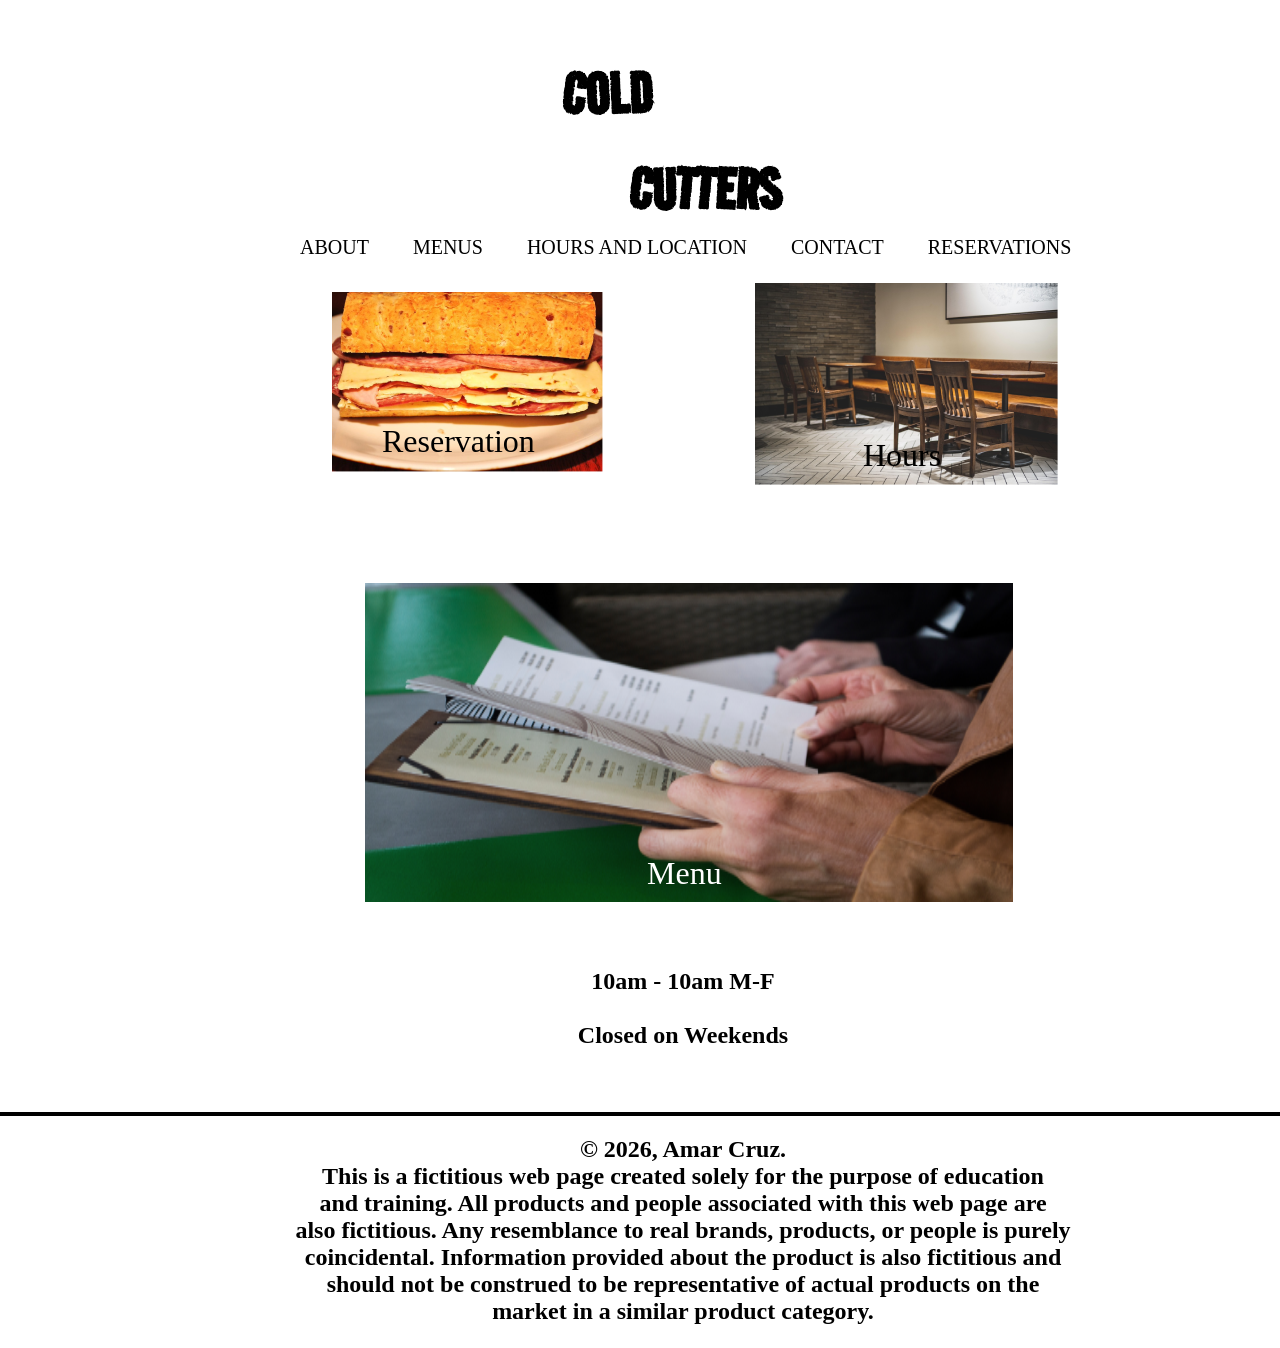
<file: gra1751p1AmarCruz2026/index.html>
<!doctype html>
<html>
<head>
<link rel="preconnect" href="https://fonts.googleapis.com">
<link rel="preconnect" href="https://fonts.gstatic.com" crossorigin>
<link href="https://fonts.googleapis.com/css2?family=Road+Rage&display=swap" rel="stylesheet">
<link href="https://db.onlinewebfonts.com/c/3f3f1a887702b525cda01f7cd776b241?family=Gadugi" rel="stylesheet">
<meta charset="utf-8">
<title>Cold Cutters</title>
<style type="text/css">
body {
    padding: 0px;
    margin: 0px;
    background-color: #ccc;
    -webkit-box-shadow: 0px 0px;
    box-shadow: 0px 0px;
}
wrapper {
    width: 1366px;
    margin: 0 auto;
    display: block;
    background-color: #fff;
    -webkit-box-shadow: 0px 0px 15px;
    box-shadow: 0px 0px 15px;
}
footer {
    padding-bottom: 3px;
}

.logo {
    display: block;
    text-align: center;
    font-family: "Road Rage", sans-serif;
    margin-right: auto;
    margin-left: -44px;
    margin-bottom: -35px;
    font-size: 25pt;
    text-decoration: none;
    font-weight: lighter;
    position: relative;
    padding-top: 12px;
}
.bottom {
    margin-left: 86px;
    margin-top: -23px;
}
.top {
    margin-left: -109px;
}
ul a li {
    display: inline-block;
    font-family: Gadugi;
    font-size: 15pt;
    position: relative;
    text-align: center;
    list-style-type: none;
    left: 240px;
    color: rgba(0,0,0,1.00);
    padding-left: 20px;
    padding-right: 20px;
    border-bottom: medium solid rgba(255,255,255,1.00);
}
ul a li:hover {
    border-bottom: medium solid rgba(0,0,0,1.00);
    transition: all 0.2s;
}
#reservations {
    position: relative;
    top: 14px;
    left: 332px;
}
#hours {
    position: relative;
    top: -179px;
    left: 755px;
}
#menu {
    position: relative;
    left: 365px;
    top: -85px;
}
#reservations p {
    position: absolute;
    top: 99px;
    font-family: Gadugi;
    left: 50px;
    font-size: xx-large;
    font-weight: normal;
}
#hours p {
    position: absolute;
    top: 122px;
    font-family: Gadugi;
    left: 108px;
    font-size: xx-large;
    color: rgba(0,0,0,1.00);
    font-weight: normal;
}
#menu p {
    position: absolute;
    top: 240px;
    font-family: Gadugi;
    left: 282px;
    font-size: xx-large;
    color: rgba(255,255,255,1.00);
    font-weight: normal;
}
h2 {
    font-family: Gadugi;
    text-align: center;
}
hr {
    border-style: solid;
    border-width: 2px;
    color: rgba(0,0,0,1.00);
}
section h2 {
    position: relative;
    top: -43px;
}
</style>
</head>

<body>
<wrapper>
  <header>
    <div class="logo">
      <h1 class="top">COLD</h1>
	  <h1 class="bottom">CUTTERS</h1>
    </div>
    <nav>
		<ul>
		  <a href="#"><li>ABOUT</li></a>
		  <a href="#"><li>MENUS</li></a>
		  <a href="#"><li>HOURS AND LOCATION</li></a>
		  <a href="#"><li>CONTACT</li></a>
		  <a href="#"><li>RESERVATIONS</li></a>
		</ul>
    </nav>
  </header>
  <main>
      <div>
        <div id="reservations">
          <img src="images/reservations.png" width="271" height="180" alt=""/>
          <p>Reservation</p>
          </div>
        <div id="hours">
          <img src="images/hours.png" width="303" height="202" alt=""/>
          <p>Hours</p>
          </div>
        <div id="menu">
          <img src="images/menu.png" width="648" height="319" alt=""/>
          <p>Menu</p>
          </div>
      </div> 
	  <section>
	  	  <h2>
			10am - 10am M-F
			<br>
			<br>
			Closed on Weekends
		  </h2>
    </section>
	  
  </main>
	<hr>
  <footer><h2>© 2026, Amar Cruz. <br>
This is a fictitious web page created solely for the purpose of education <br>
and training.  All products and people associated with this web page are <br>
also fictitious. Any resemblance to real brands, products, or people is purely <br>
coincidental. Information provided about the product is also fictitious and <br>
should not be construed to be representative of actual products on the<br>
 market in a similar product category.</h2></footer>
</wrapper>
</body>
</html>
</file>
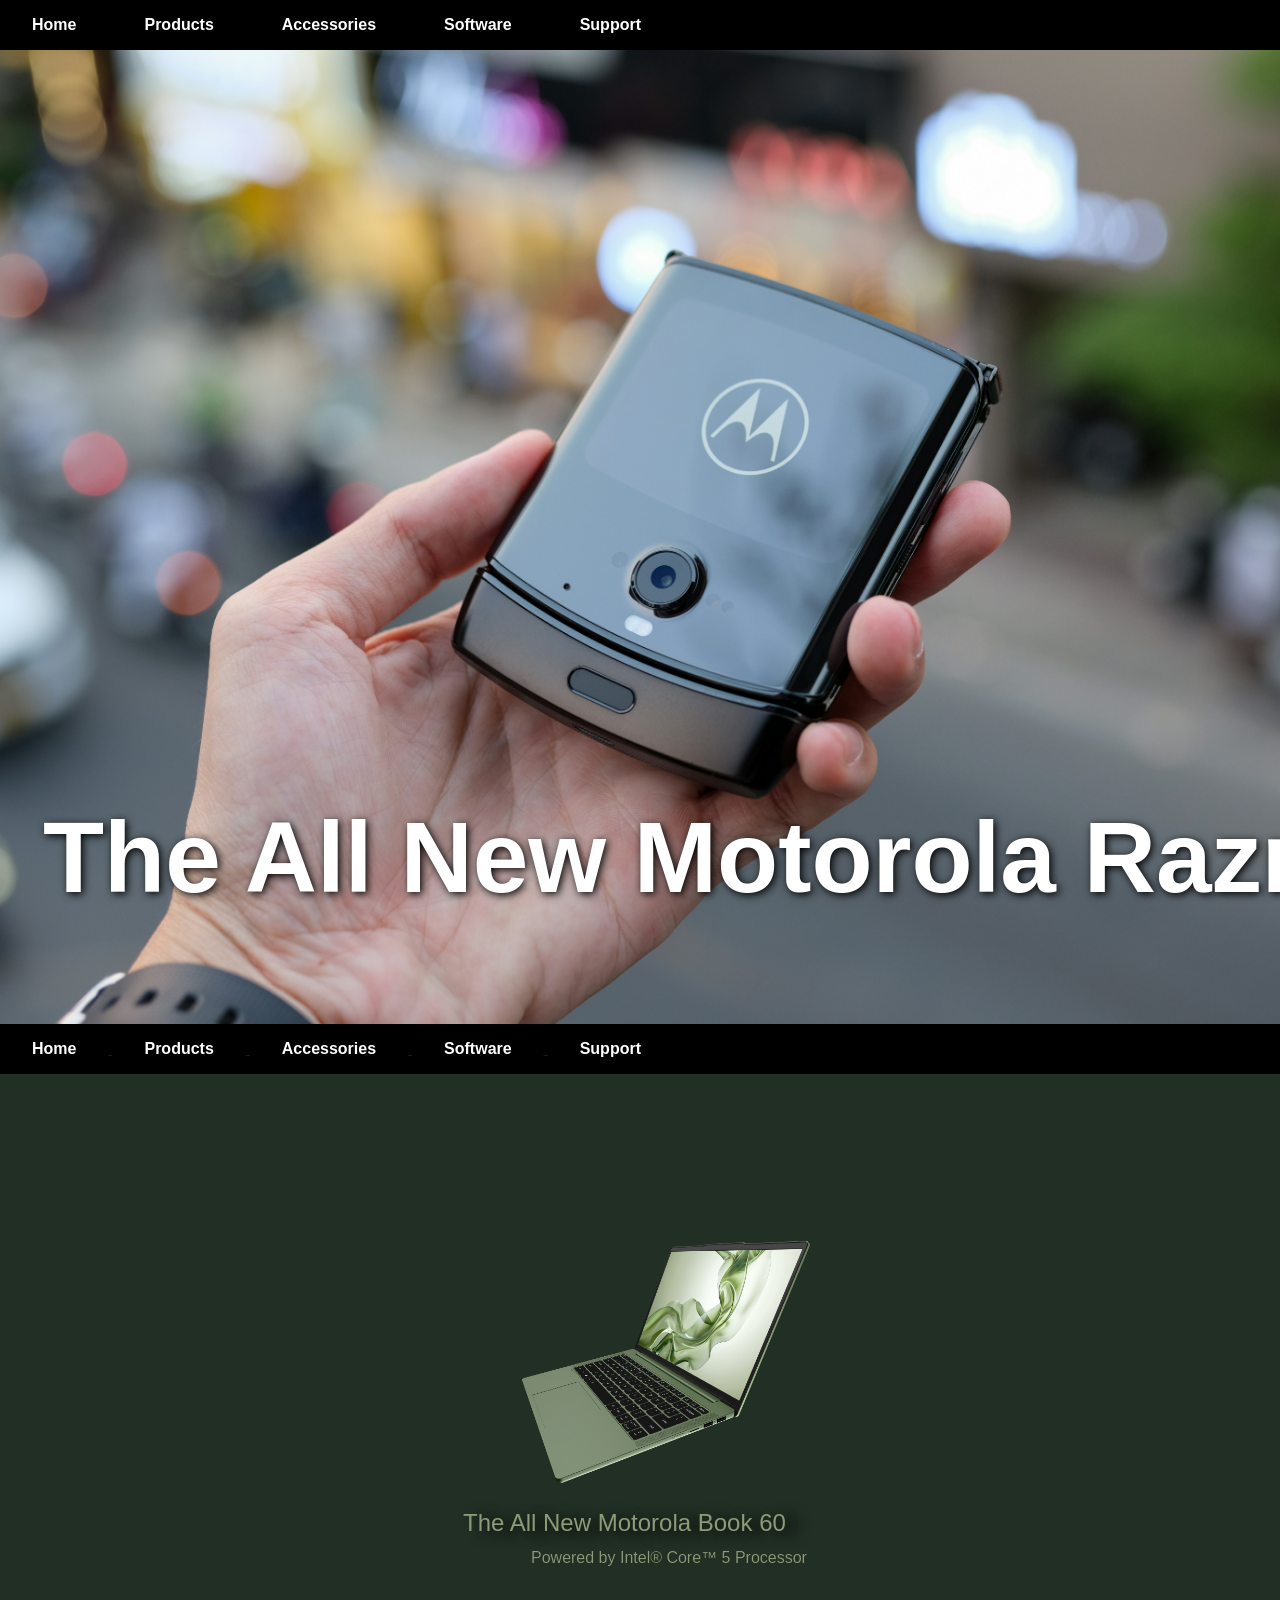
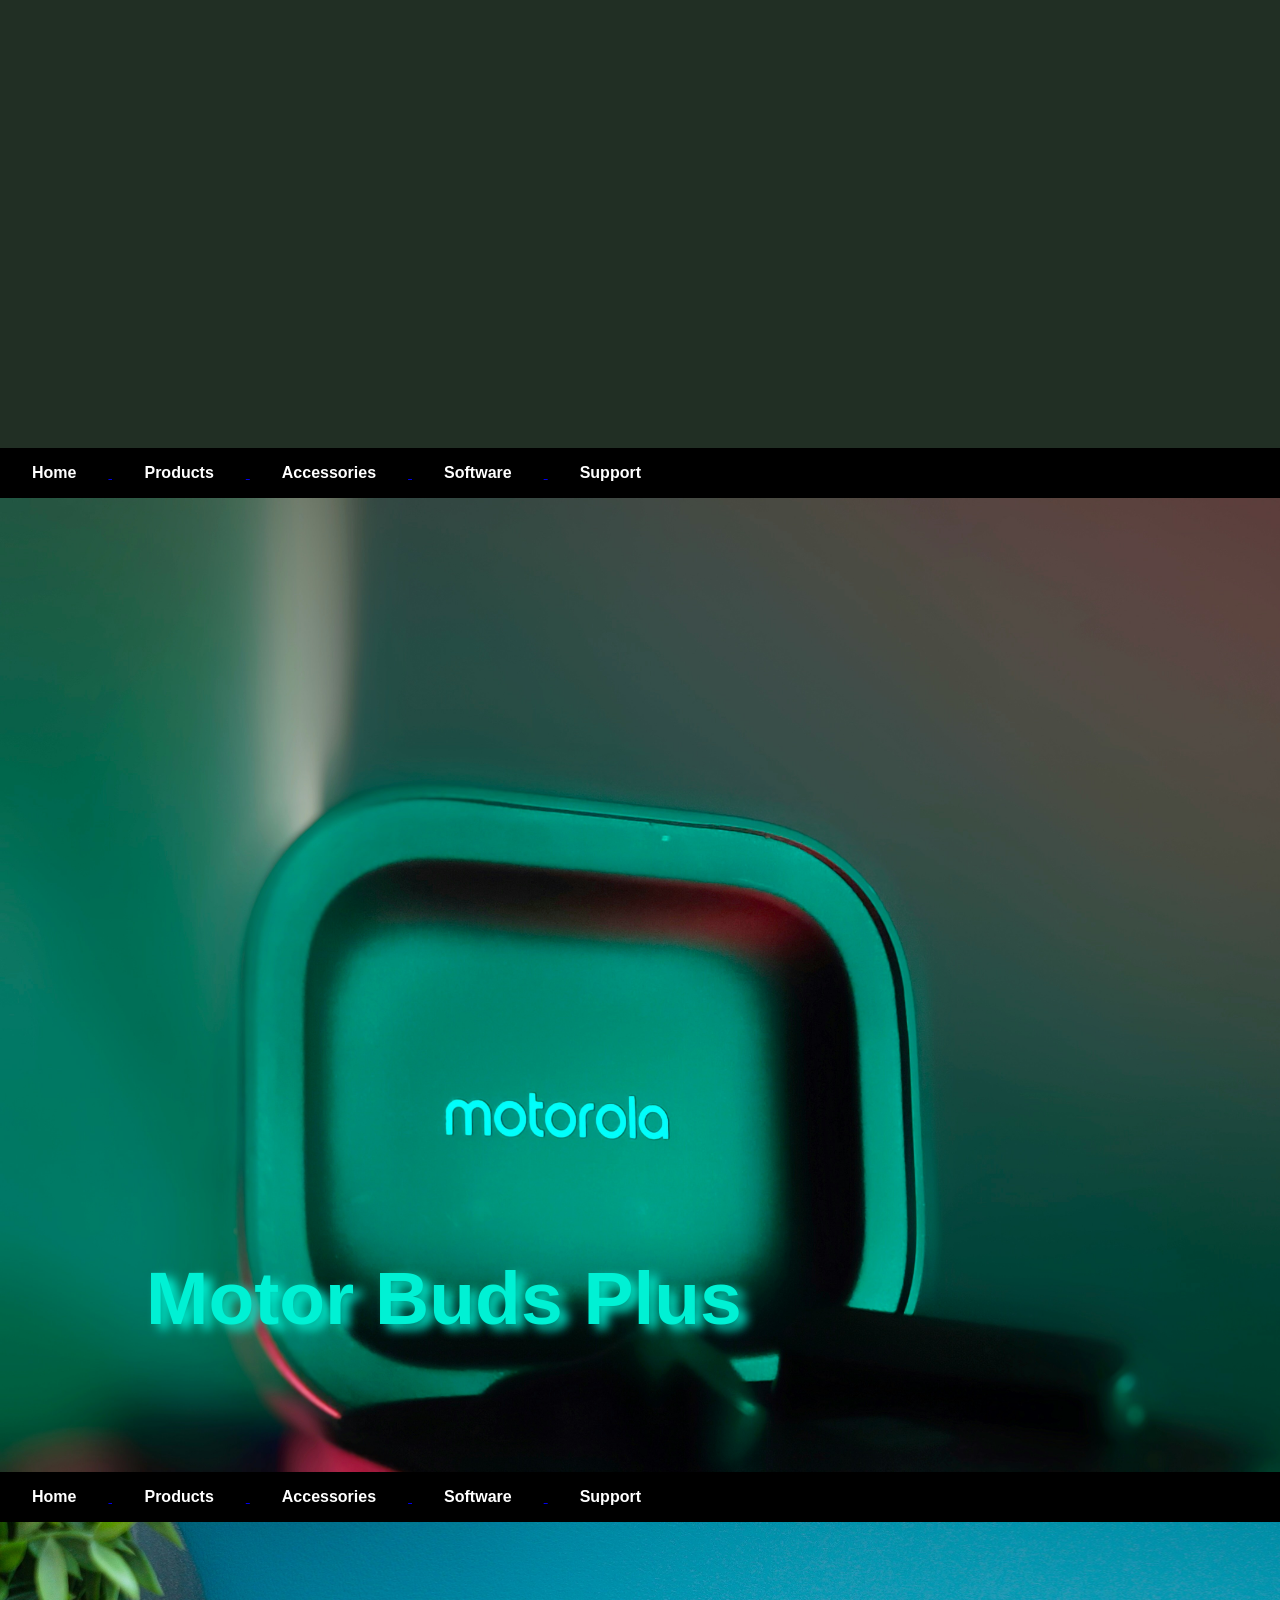
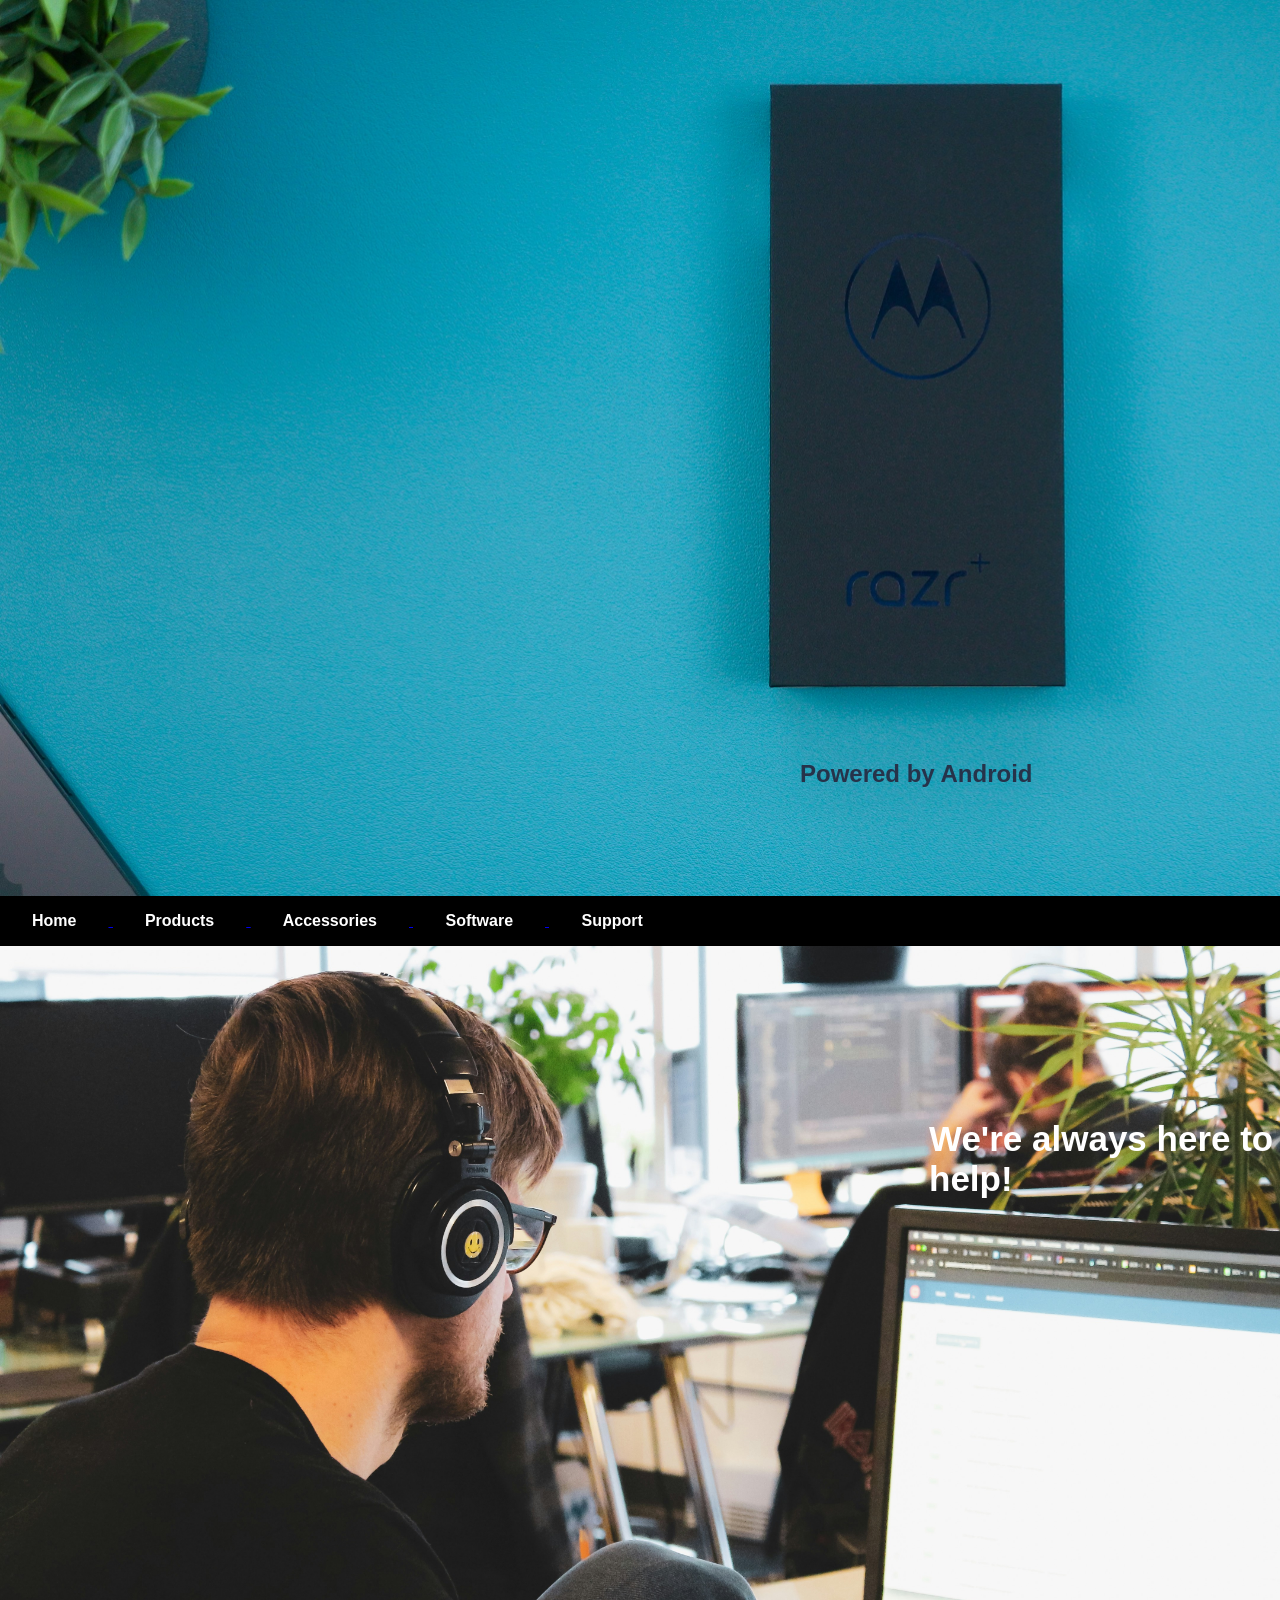
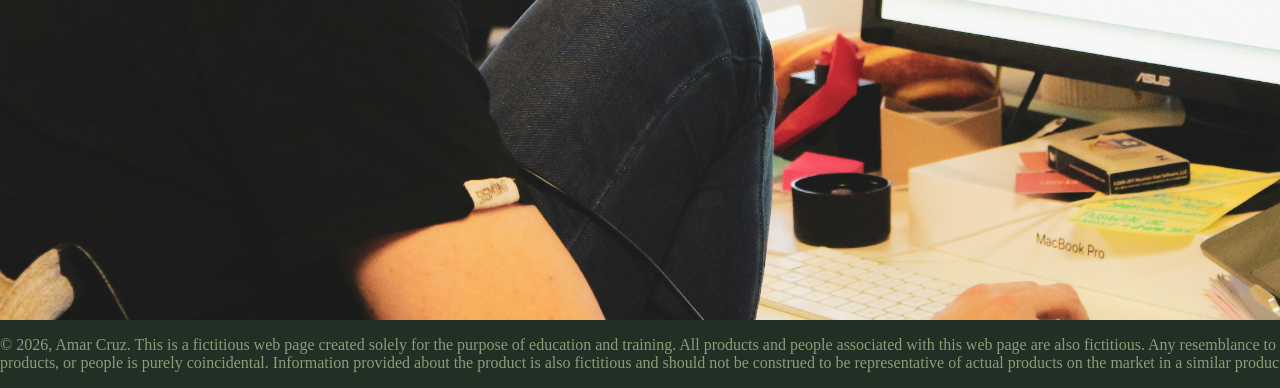
<file: gra1751p2AmarCruz2026/index.html>
<!doctype html>
<html>
<head>
<meta charset="utf-8">
<title>Welcome to LG Electronics | Amar Cruz, 2026</title>
<style type="text/css">
body {
    padding: 0;
    margin: 0;
    background-color: #212F24;
    color: #8D9B79;
}
wrapper {
    width: 1366px;
    margin: 0 auto;
    display: block;
    background-color: fff;
}
section {
    height: 1024px;
    position: relative;
}
nav ul {
    padding: 0;
    margin: 0;
}
ul a li {
    padding: 16px 32px;
    display: inline-block;
    background-color: #000;
    color: #fff;
    font-family: sans-serif;
    font-weight: bold;
}
nav {
    background-color: #000;
}
ul a li:hover  {
    background-color: #999;
    color: #000;
}
#home {
    background-image: url(images/thai-nguyen-01XKMgU16wQ-unsplash.jpg);
    background-size: cover;
    text-indent: 0px;
    text-align: left;
}
.allnew {
    position: absolute;
    left: 43px;
    bottom: 26px;
    font-family: sans-serif;
    color: #fff;
    text-shadow: 2px 2px 8px #000000;
    font-size: 100px;
    width: 9erm;
}
.motobook {
    position: absolute;
    width: 500px;
    padding-bottom: 0px;
    bottom: auto;
    margin-right: 0px;
    top: 183px;
    right: 477px;
    -webkit-box-sizing: inherit;
    -moz-box-sizing: inherit;
    box-sizing: inherit;
    display: block;
}
.book {
    position: absolute;
    top: 465px;
    right: auto;
    font-family: sans-serif;
    font-weight: lighter;
    text-align: center;
    left: 463px;
    padding-bottom: 0px;
    padding-top: 0px;
    padding-right: 0px;
    padding-left: 0px;
    text-shadow: 12px 3px 14px #000000;
    -webkit-box-shadow: 0px 0px 0px;
    box-shadow: 0px 0px 0px;
}
.powered {
    position: absolute;
    top: 512px;
    right: auto;
    font-family: sans-serif;
    font-weight: lighter;
    text-align: center;
    left: 531px;
    padding-bottom: 0px;
    padding-top: 0px;
    padding-right: 0px;
    padding-left: 0px;
    text-shadow: 0px 0px #000000;
    -webkit-box-shadow: 0px 0px 0px;
    box-shadow: 0px 0px 0px;
    font-size: 16px;
}
#accesories {
    background-image: url(images/puru-raj-NAc5FzkttJQ-unsplash.jpg);
    background-size: cover;
}
.buds {
    color: #00F1D4;
    top: 745px;
    position: absolute;
    left: 146px;
    font-family: sans-serif;
    text-shadow: 8px 5px 11px;
    font-size: 75px;
}
#software {
    background-image: url(images/daniel-romero-nyZaMdmLRX4-unsplash.jpg);
    background-size: cover;
}
.android {
    color: #26334A;
    font-family: sans-serif;
    font-size: 24px;
    position: absolute;
    top: 868px;
    left: 800px;
}
#support {
    background-image: url(images/compagnons-AIIC6wCqkQc-unsplash.jpg);
    background-size: cover;
    background-repeat: repeat;
    font-family: sans-serif;
    opacity: 1;
    left: 0px;
}
.help {
    position: absolute;
    top: 194px;
    left: 929px;
    font-size: 35px;
    color: #FFFFFF;
}
</style>
</head>

<body>
<wrapper>
  <section id="home">
    <nav>
      <ul>
       <a href="#home"><li>Home</li></a>
	   <a href="#products"><li>Products</li></a>
	   <a href="#accesories"><li>Accessories</li></a>
	   <a href="#software"><li>Software</li></a>
	   <a href="#support"><li>Support</li></a>
      </ul>
    </nav>
    <h1 class="allnew">The All New Motorola Razr</h1>
  </section>
  <section id="products">
    <nav>
      <ul>
        <a href="#home">
          <li>Home</li>
        </a> <a href="#products">
            <li>Products</li>
            </a> <a href="#accesories">
              <li>Accessories</li>
              </a> <a href="#software">
                <li>Software</li>
                </a> <a href="#support">
                  <li>Support</li>
                  </a>
      </ul>
    </nav>
    <div class="shop">
	  <img src="images/01.png" alt="motobook" class="motobook">
      <h1 class="book">The All New Motorola Book 60</h1>
      <h1 class="powered">Powered by Intel® Core™ 5 Processor</h1>
    </div>
	  <br>

  </section>
  <section id="accesories">
    <nav>
      <ul>
        <a href="#home">
          <li>Home</li>
        </a> <a href="#products">
            <li>Products</li>
            </a> <a href="#accesories">
              <li>Accessories</li>
              </a> <a href="#software">
                <li>Software</li>
                </a> <a href="#support">
                  <li>Support</li>
                  </a>
      </ul>
    </nav>
    <h1 class="buds">Motor Buds Plus</h1>
  </section>
  <section id="software">
    <nav>
      <ul>
        <a href="#home">
          <li>Home</li>
        </a> <a href="#products">
            <li>Products</li>
            </a> <a href="#accesories">
              <li>Accessories</li>
              </a> <a href="#software">
                <li>Software</li>
                </a> <a href="#support">
                  <li>Support</li>
                  </a>
      </ul>
    </nav>
    <h1 class="android">Powered by Android</h1>
  </section>
  <section id="support">
    <nav>
      <ul>
        <a href="#home">
          <li>Home</li>
        </a> <a href="#products">
            <li>Products</li>
            </a> <a href="#accesories">
              <li>Accessories</li>
              </a> <a href="#software">
                <li>Software</li>
                </a> <a href="#support">
                  <li>Support</li>
                  </a>
      </ul>
    </nav>
    <h1 class="help">We're always here to help!</h1>
  </section>
	<footer>
<p>© 2026, Amar Cruz. This is a fictitious web page created solely for the purpose of education and training. All products and people associated with this web page are also fictitious. Any resemblance to real brands, products, or people is purely coincidental. Information provided about the product is also fictitious and should not be construed to be representative of actual products on the market in a similar product category.</p></footer>
</wrapper>
</body>
</html>
</file>
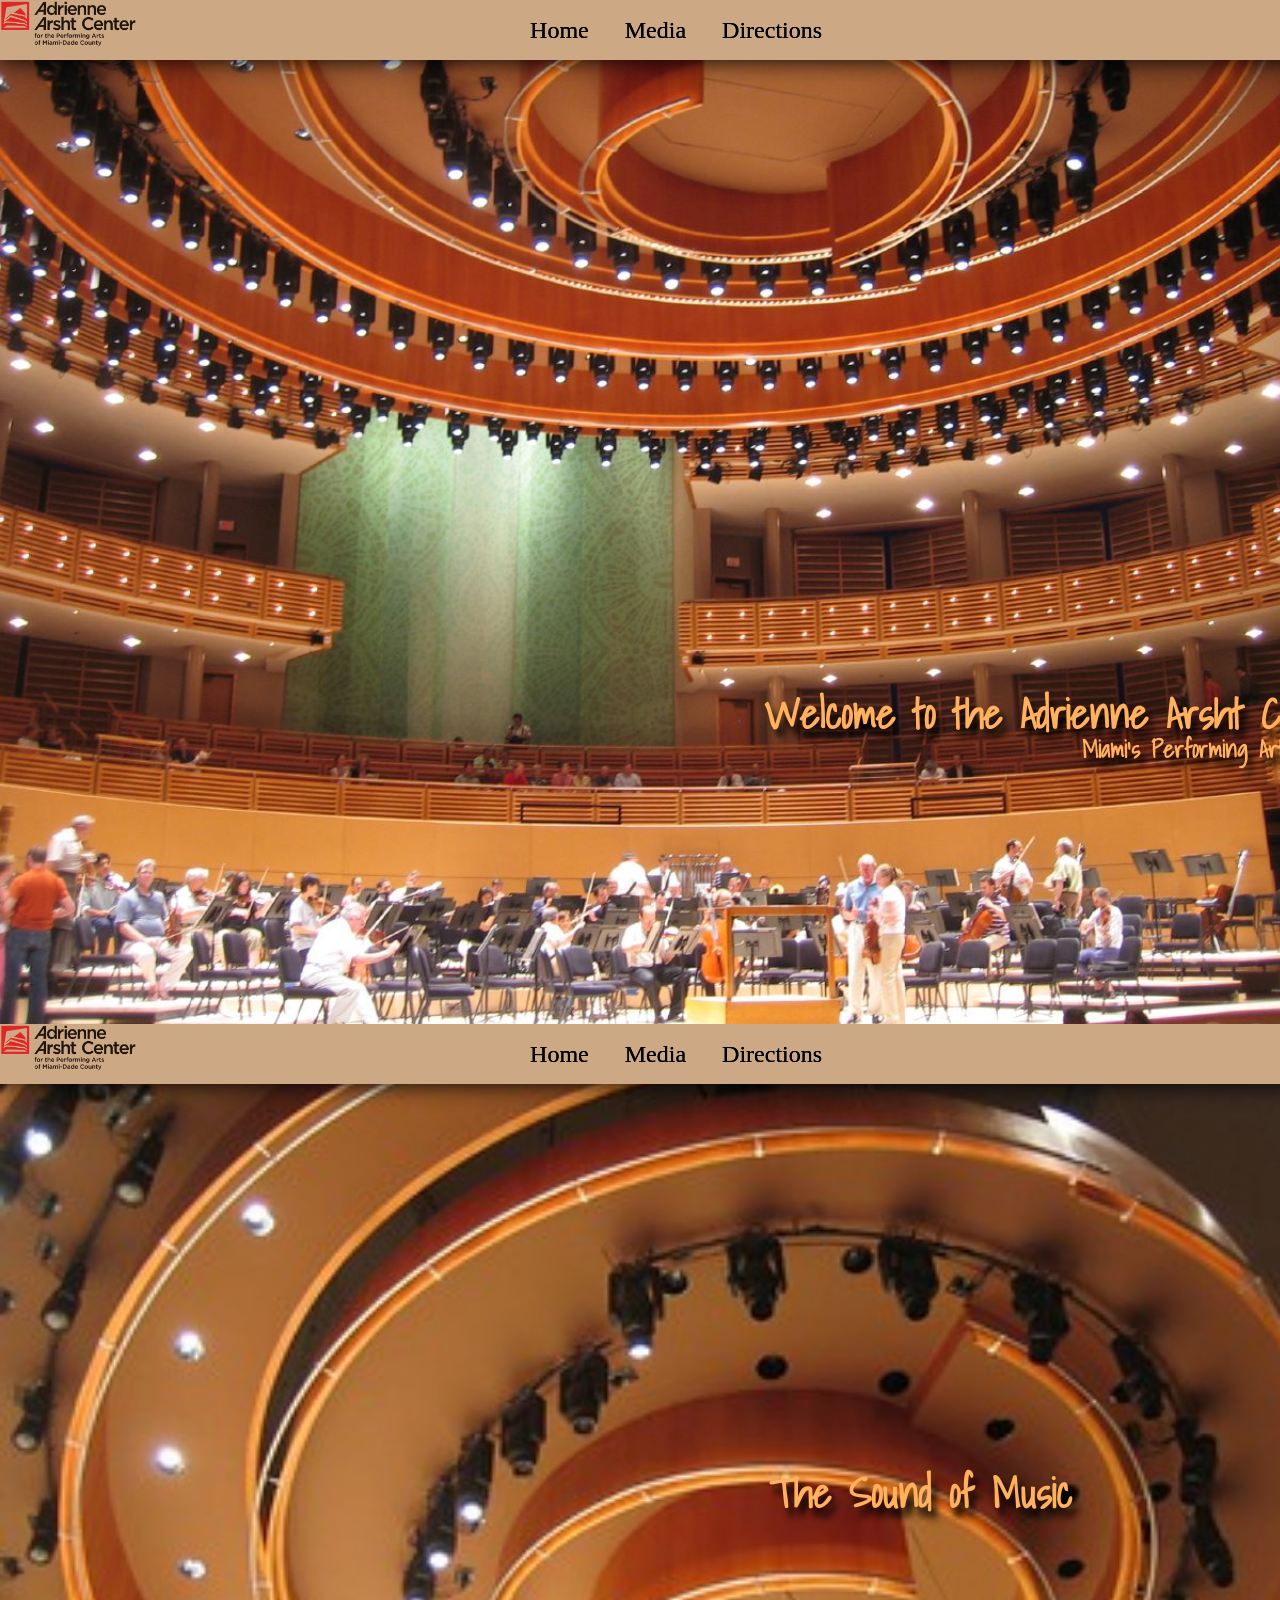
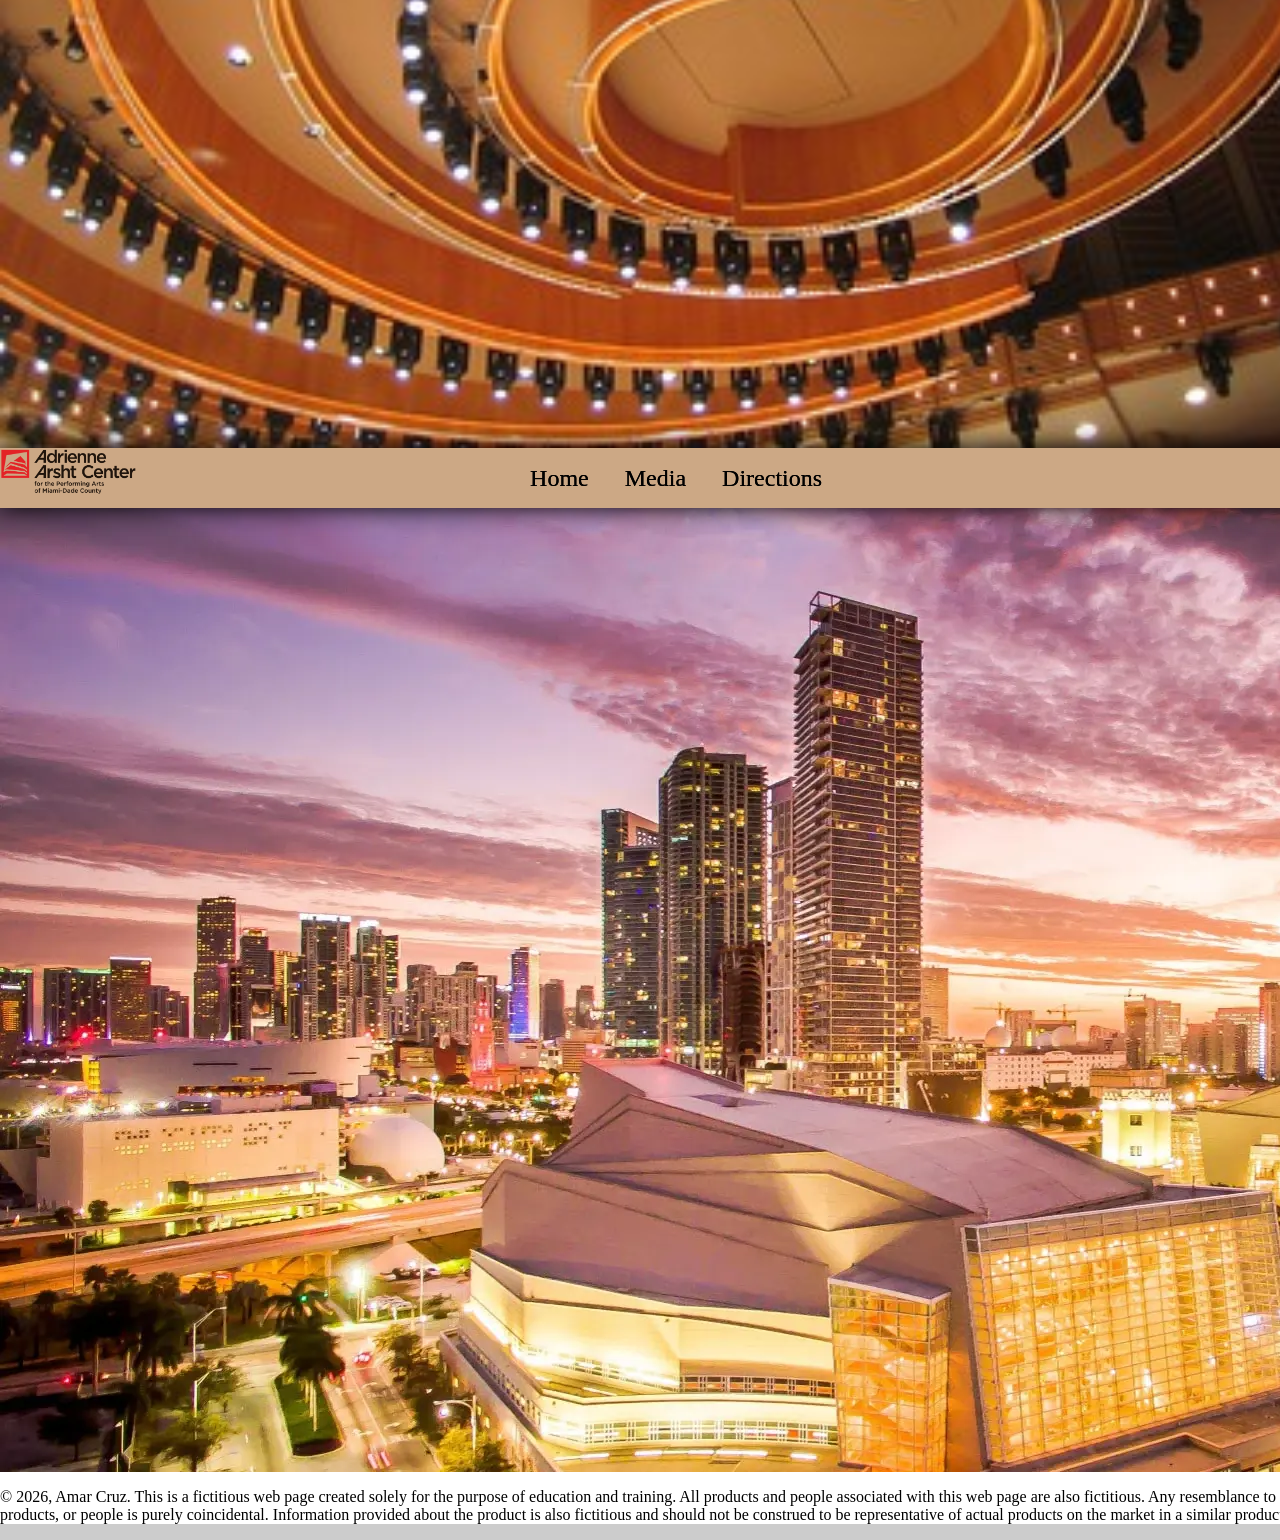
<file: gra1751p3AmarCruz2026/index.html>
<!doctype html>
<html>
<head>
<meta charset="utf-8">
<link rel="preconnect" href="https://fonts.googleapis.com">
<link rel="preconnect" href="https://fonts.gstatic.com" crossorigin>
<link href="https://fonts.googleapis.com/css2?family=Libre+Caslon+Condensed:ital,wght@0,400..700;1,400..700&family=Shadows+Into+Light&display=swap" rel="stylesheet">
<title>Welcome to the Adrienne Arsht Center</title>
<style type="text/css">
body  {
    padding: 0;
    margin: 0;
    background-color: #ccc;
	font-family: "Libre Caslon Condensed", serif;
 	font-optical-sizing: auto;
  	font-weight: <weight>;
  	font-style: normal;
}
wrapper {
    width: 1366px;
    display: block;
    background-color: #fff;
	margin: 0 auto;
}
section {
    height: 1024px;
}
nav {
    background-color: #CCA885;
    -webkit-box-shadow: 0px 0px 25px;
    box-shadow: 0px 0px 25px;
}
nav ul {
    padding: 0;
    margin: 0;
}
nav ul li {
    padding-top: 16px;
    padding-right: 16px;
    padding-left: 16px;
    padding-bottom: 16px;
    text-shadow: 0px 0px;
    color: #000000;
    display: inline-block;
    font-size: 24px;
}
nav ul li:hover {
    background-color: #762AB7;
    border-left: 10px;
    border-right: 10px;
    border-bottom-style: solid;
    border-bottom-width: 3px;
    border-top: 10px;
}
img {
    width: auto;
    height: 47px;
    padding-top: 0px;
    padding-left: 0px;
    padding-bottom: 0px;
    padding-right: 373px;
    margin-bottom: -9px;
}
#home {
    padding-bottom: 0px;
    margin-bottom: 0px;
    background-image: url(images/228721002_45e80fa4bd_o.jpg);
    background-size: cover;
    background-clip: border-box;
    background-repeat: no-repeat;
    background-attachment: scroll;
    background-origin: border-box;
    background-position: 0% 0%;
    width: 100%;
    position: relative;	
}
h1 {
    font-family: "Shadows Into Light", cursive;
    font-weight: 400;
    font-style: normal;
    text-align: center;
    text-shadow: 5px 9px 7px #000000;
    color: #FFB15D;
    top: 647px;
    position: absolute;
    right: 0px;
    font-size: 41px;
}
	
h2 {
    position: absolute;
    color: #FFB15D;
    font-family: "Shadows Into Light", cursive;
    top: 710px;
    text-shadow: 5px 9px 7px #000000;
    right: 0px;
}
#media {
    background-image: url(images/228721084_110a05747d_w.jpg);
    background-size: cover;
    top: 60px;
}
#video {
    position: absolute;
    top: 1183px;
    right: 570px;
}
#directions {
    background-image: url(images/arsht-center-exterior-evening-2017_jpg.png);
}
l h1 {
}
.mediatext  {
    top: 1426px;
    left: 560px;
}
#calender {
    margin-top: 16px;
    margin-right: 16px;
    margin-left: 16px;
    margin-bottom: 16px;
    top: 306px;
}
#map {
    right: 381px;
    position: absolute;
    top: 2178px;
}
</style>
</head>

<body>
<wrapper>
  <section id="home">
<nav>
<ul>
		
		<img src="images/main-logo.png" width="989" height="339" alt=""/>
        <a href="#home"><li>Home</li></a>
        <a href="#media"><li>Media</li></a>
        <a href="#directions"><li>Directions</li></a>
      </ul>
     </nav>
    <h1><strong>Welcome to the Adrienne Arsht Center</strong></h1>
	<h2>Miami's Performing Arts Center</h2>
	<iframe src="https://calendar.google.com/calendar/u/0?cid=YW1hcmMwMjIzMDdAZ21haWwuY29t" width="800" height="600" scrolling="no" frameborder="0" id="calender" style="border: 0"></iframe>
</section>
  <section id="media">
    <nav>
      <ul>
		<img src="images/main-logo.png" width="989" height="339" alt=""/>
        <a href="#home"><li>Home</li></a>
		<a href="#media"><li>Media</li></a>
		<a href="#directions"><li>Directions</li></a><br>
      </ul>
    </nav>
	  <h1 class="mediatext"><strong>The Sound of Music</strong></h1>
	  <iframe src="//www.youtube.com/embed/q_GSglImP5k" width="640" height="360" frameborder="0" id="video" allowfullscreen></iframe>
  </section>
  <section id="directions">
    <nav>
      <ul>
		<img src="images/main-logo.png" width="989" height="339" alt=""/>
        <a href="#home"><li>Home</li></a> 
		<a href="#media"><li>Media</li></a> 
		<a href="#directions"><li>Directions</li></a>
      </ul>
    </nav>
	  <iframe src="https://www.google.com/maps/embed?pb=!1m18!1m12!1m3!1d7184.966102858696!2d-80.19247742553712!3d25.787633207534903!2m3!1f0!2f0!3f0!3m2!1i1024!2i768!4f13.1!3m3!1m2!1s0x88d9b6a716408603%3A0xdde78e16fb3d879d!2sAdrienne%20Arsht%20Center%20for%20the%20Performing%20Arts%20of%20Miami-Dade%20County!5e0!3m2!1sen!2sus!4v1792276429534!5m2!1sen!2sus" width="600" height="450" id="map" style="border:0;" allowfullscreen="" loading="lazy" referrerpolicy="strict-origin-when-cross-origin"></iframe>
  </section>
	<p>© 2026, Amar Cruz. This is a fictitious web page created solely for the purpose of education and training. All products and people associated with this web page are also fictitious. Any resemblance to real brands, products, or people is purely coincidental. Information provided about the product is also fictitious and should not be construed to be representative of actual products on the market in a similar product category.</p>
</wrapper>
</body>
</html>
</file>
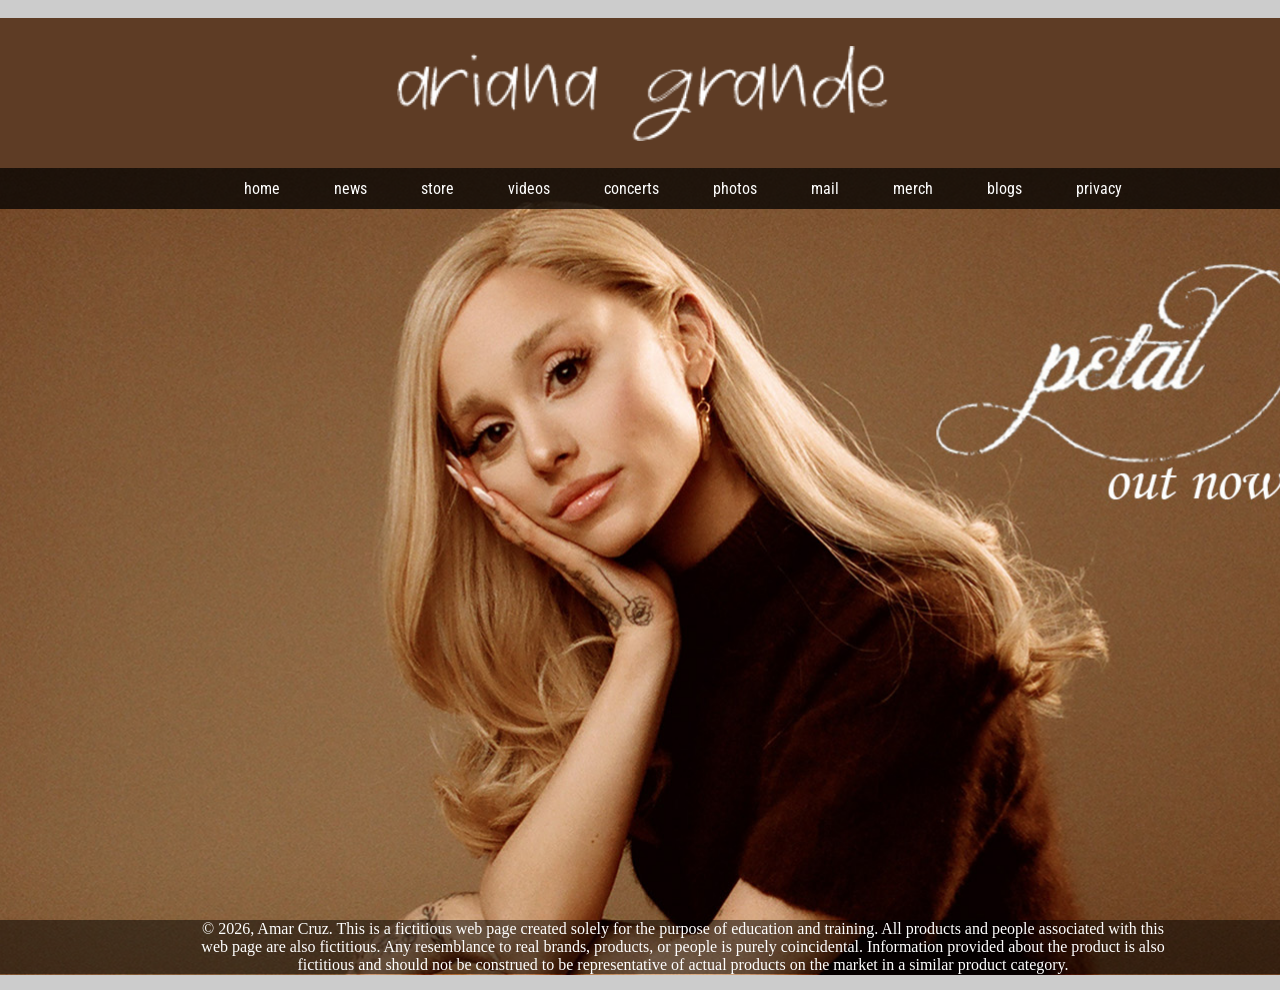
<file: gra1751p4AmarCruz2026/index.html>
<!doctype html>
<html>
<link href="styles.css" rel="stylesheet" type="text/css">
<!-- InstanceBegin template="/Templates/prototype.dwt" codeOutsideHTMLIsLocked="false" -->
<head>
<!-- InstanceBeginEditable name="head" -->
<!-- InstanceEndEditable -->
<br>
<link rel="preconnect" href="https://fonts.googleapis.com">
<link rel="preconnect" href="https://fonts.gstatic.com" crossorigin>
<link href="https://fonts.googleapis.com/css2?family=Roboto+Condensed:ital,wght@0,100..900;1,100..900&display=swap" rel="stylesheet">
<meta charset="utf-8">
<!-- InstanceBeginEditable name="doctitle" -->
<title>Ariana Grande | Home | Amar Cruz, 2026</title>
<!-- InstanceEndEditable -->
<link href="styles.css" rel="stylesheet" type="text/css">
</head>

	<body>
		<wrapper>
			<header>
			<img src="images/Ariana_Grande_2024.png" alt="" width="309" height="60" class="logo"/></header>
			<nav>
				  <ul>
					  <a href="index.html"><li>home</li></a>
					  <a href="news.html"><li>news</li></a>
					  <a href="store.html"><li>store</li></a>
					  <a href="videos.html"><li>videos</li></a>
					  <a href="concerts.html"><li>concerts</li></a>
					  <a href="photos.html"><li>photos</li></a>
					  <a href="mail.html"><li>mail</li></a>
					  <a href="merch.html"><li>merch</li></a>
					  <a href="blogs.html"><li>blogs</li></a>
					  <a href="privacy.html"><li>privacy</li></a>
				  </ul>
			</nav>
  	      <!-- InstanceBeginEditable name="EditRegion1" -->
	  	    <main id="home"></main>
  	      <!-- InstanceEndEditable -->
<footer>
	<p>© 2026, Amar Cruz. This is a fictitious web page created solely for the purpose of education and training. All products and people associated with this web page are also fictitious. Any resemblance to real brands, products, or people is purely coincidental. Information provided about the product is also fictitious and should not be construed to be representative of actual products on the market in a similar product category.</p>	
	</footer>
        </wrapper>
	</body>
<!-- InstanceEnd --></html>
</file>
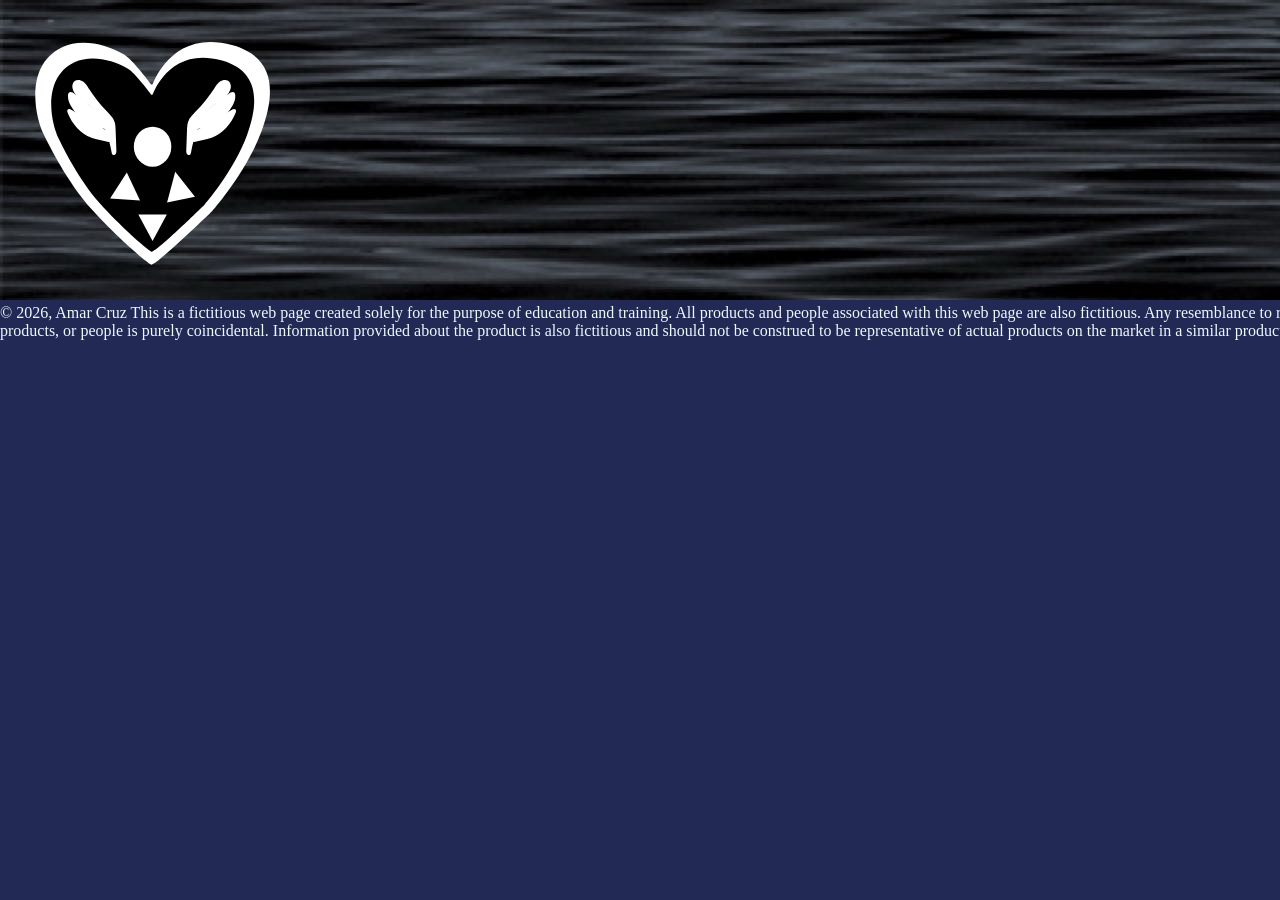
<file: gra1752p1CruzAmar2026/index.html>
<!doctype html>
<html>
<head>
<meta charset="utf-8">
<title>Deltarune</title>
</head>
<style>
	.logo {
		 overflow="visible";
    background-image: url(image.jpg);
	}	
	body {
    background-color: rgba(34,41,85,1.00);
    margin: 0px;
    left: 0px;
}
	logo {
		padding: 10px;
	}
	footer {
    color: aliceblue;
	}
</style>
<body>
	<wrapper style="
	width: 1366px;
    margin: auto;
    display: block">
		<img class="logo" src="Deltarune.svg" alt="">
		<footer>© 2026, Amar Cruz
This is a fictitious web page created solely for the purpose of education and training. All products and people associated with this web page are also fictitious. Any resemblance to real brands, products, or people is purely coincidental. Information provided about the product is also fictitious and should not be construed to be representative of actual products on the market in a similar product category.</footer>
		
</wrapper>
</body>

</html>
</file>
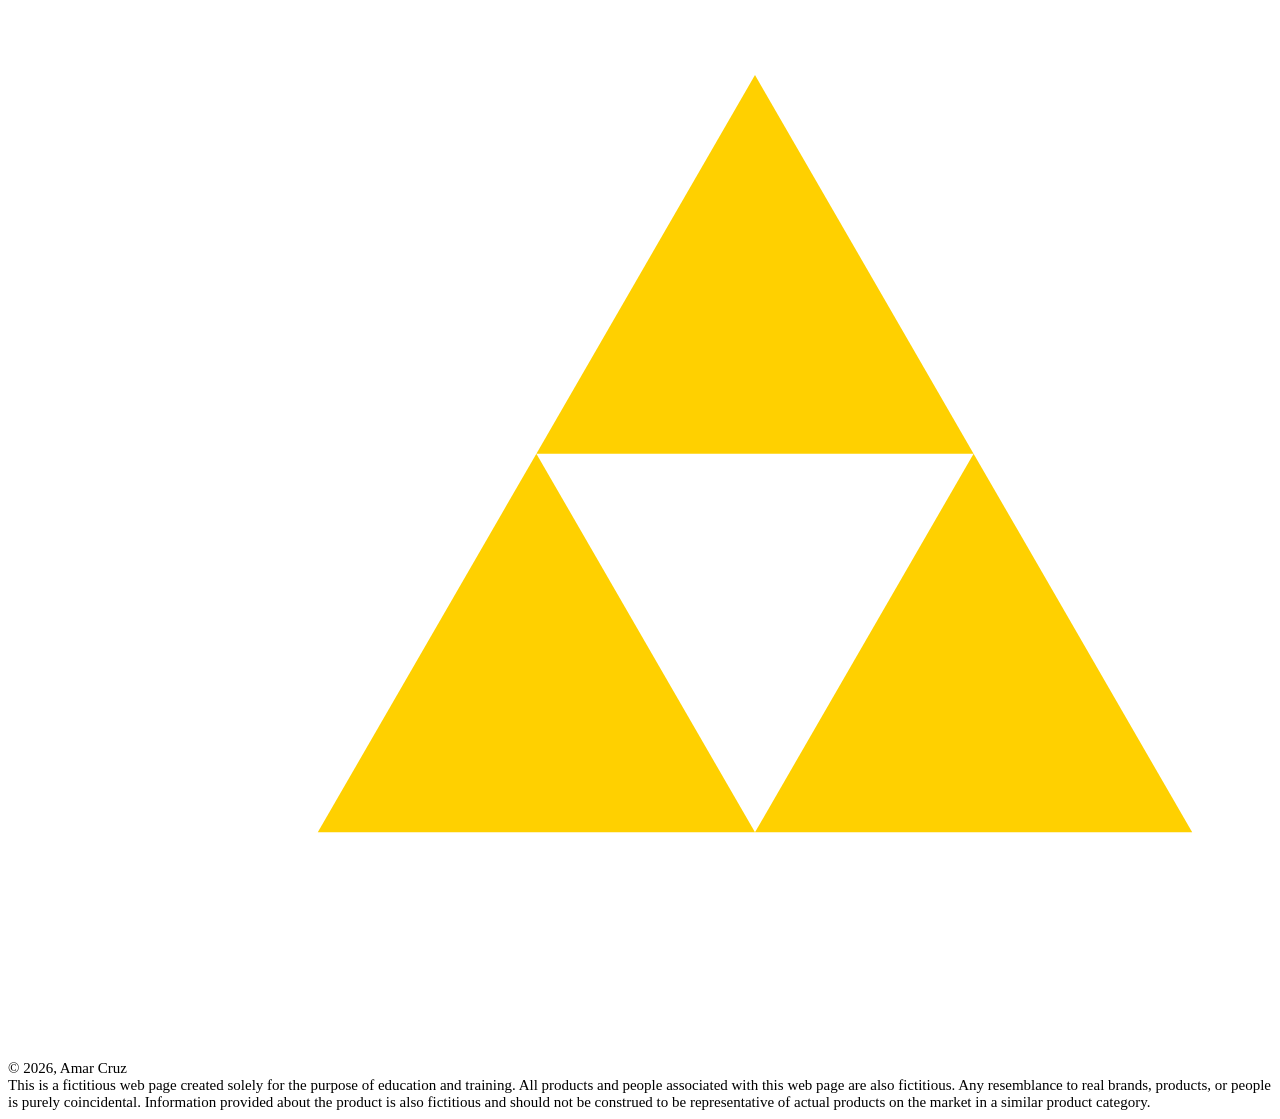
<file: gra1752p2AmarCruz2026/index.html>
<!doctype html>
<html>
<head>
<meta charset="utf-8">
<title>Triforce SVG</title>
</head>
<wrapper>
  <body>
    <style>
		#courage_x5F_shape{
			fill:#FFD000;
}
		#wisdom_x5F_shape{
			fill:#FFD000;
}
		#power_x5F_shape{
			fill:#FFD000;
}
		#segment_courage:hover #courage_x5F_shape{
			fill:#399700;
}
		#segment_wisdom:hover #wisdom_x5F_shape{
			fill:#FD9DF1;
}
		#segment_power:hover #power_x5F_shape{
			fill:#800002;
}
		#Courage_text, #Wisdom_text, #Power_text {
			visibility: hidden;
		}
		#segment_courage:hover #Courage_text, #segment_wisdom:hover #Wisdom_text, #segment_power:hover #Power_text {
			visibility: visible;
		}
		#footer{
			font-family: Impact, Haettenschweiler, "Franklin Gothic Bold", "Arial Black", "sans-serif";
			font-size: 15px;
			margin: auto;
		}
	</style>
  <figure>
    <svg xmlns="http://www.w3.org/2000/svg" xmlns:xlink="http://www.w3.org/1999/xlink" version="1.1" x="0px" y="0px" width="1366px" height="1024px" viewBox="0 0 1366 1024" style="enable-background:new 0 0 1366 1024;" xml:space="preserve">
      <style type="text/css">
	.st0{fill:#FFD000;}
	.st1{font-family:'SourceSansPro-Regular';}
	.st2{font-size:72px;}
</style>
  <g id="segment_courage">
    <polygon id="courage_x5F_shape" class="st0" points="925.6,437.67 706.99,816.31 1144.2,816.31  "/>
    <text class="st1 st2" transform="matrix(1 0 0 1 800.6038 714.6418)" id="Courage_text">Courage</text>
  </g>
  <g id="segment_wisdom">
    <polygon id="wisdom_x5F_shape" class="st0" points="488.38,437.67 269.77,816.31 706.99,816.31  "/>
    <text class="st1 st2" transform="matrix(1 0 0 1 366.7704 722.4885)" id="Wisdom_text">Wisdom</text>
  </g>
  <g id="segment_power">
    <polygon id="power_x5F_shape" class="st0" points="706.99,59.03 488.38,437.67 925.6,437.67  "/>
    <text class="st1 st2" transform="matrix(1 0 0 1 611.9118 339.4117)" id="Power_text">Power</text>
  </g>
  </svg> </figure>
  </body>
  <footer id="footer">
    © 2026, Amar Cruz<br>
    This is a fictitious web page created solely for the purpose of education and training. All products and people associated with this web page are also fictitious. Any resemblance to real brands, products, or people is purely coincidental. Information provided about the product is also fictitious and should not be construed to be representative of actual products on the market in a similar product category.
    </footer>
</wrapper>
</html>
</file>
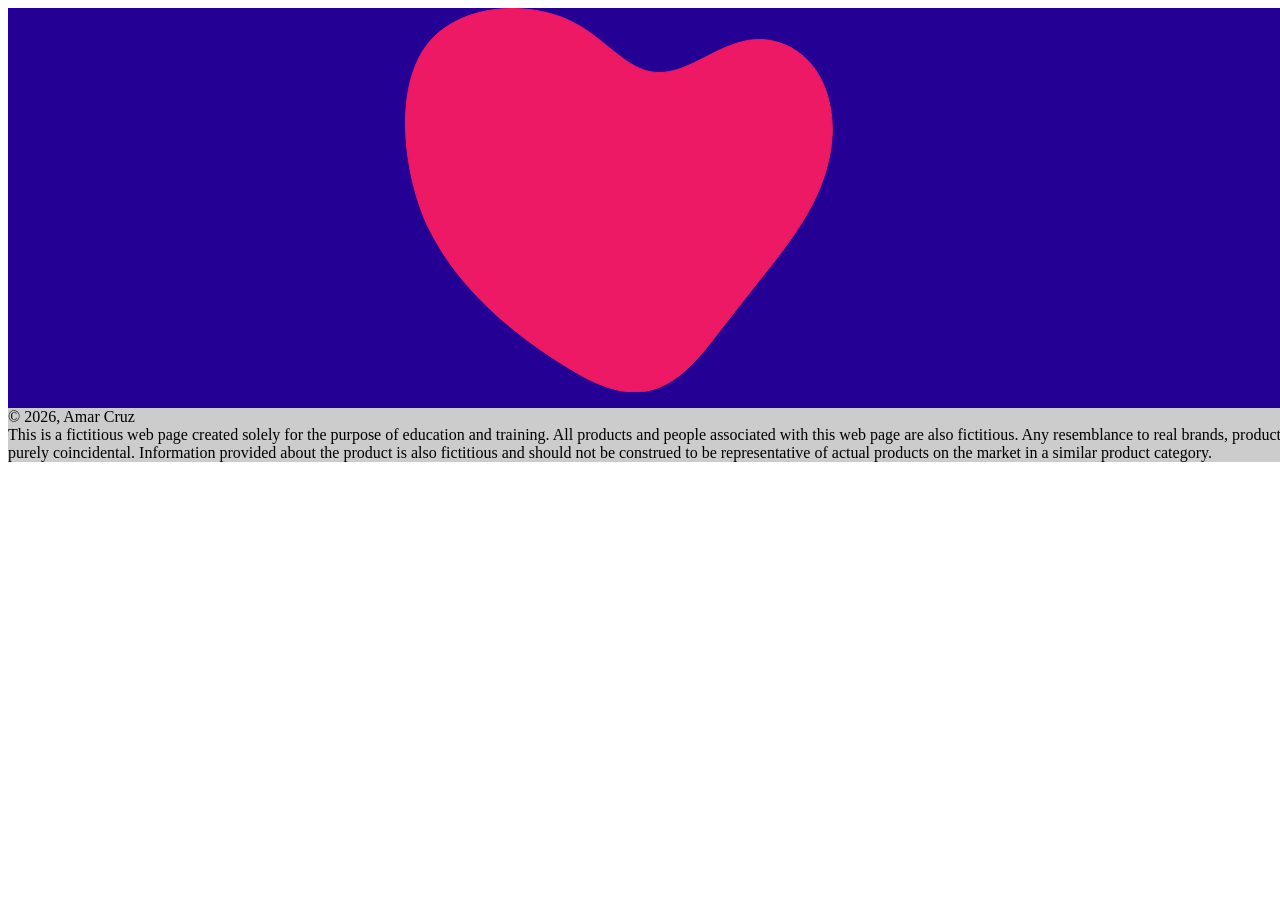
<file: gra1752p4AmarCruz2026/index.html>
<!doctype html>
<html>
<head>
<meta charset="utf-8">
<title>Heart Bump Animation</title>
<style type="text/css">
#heart {
    animation: thump .5s infinite;
    margin-left: 397px;
    display: block;
	}
p {
    font-family: Cambria, "Hoefler Text", "Liberation Serif", Times, "Times New Roman", serif;
}
     @keyframes thump{
		0%{transform:scale(1);}
		50%{transform:scale(1.1);}
		100%{transform:scale(1);}
}
footer {
    background-color: #ccc;
}

wrapper {
    width: 1366px;
    background-color: rgba(37,0,148,1.00);
    margin: auto;
    display: block;
}
</style>
</head>

	<body>
		<wrapper>
			<svg id="heart" xmlns="http://www.w3.org/2000/svg" width="427.8" height="384.49" viewBox="0 0 427.8 384.49">
			  <path d="M176.49,367.68c-62.14-35.84-122.23-83.79-153.88-149.72C-1.52,166.23-14.2,72.02,29.01,28.76,60.6-1.66,112.29-5.52,152.42,7.7c15.24,5.11,29.28,13.77,41.88,23.93,12.94,10.22,27.88,23.69,41.66,29.25,50.12,20.68,88.48-53.87,151.08-20.71,35.97,20.38,45.56,68.35,37.69,106.7-8.84,48.38-39.99,87.57-70.11,125.22-16.14,20.15-31.73,40.85-47.79,61.06-38.11,49.81-71.72,66.34-130.18,34.63l-.17-.09Z" fill="#ed1964" stroke="#ed1964" stroke-miterlimit="10"/>
			</svg>
			<footer>
			  <p>
				  © 2026, Amar Cruz<br>
					This is a fictitious web page created solely for the purpose of education and training. All products and people associated with this web page are also fictitious. Any resemblance to real brands, products, or people is purely coincidental. Information provided about the product is also fictitious and should not be construed to be representative of actual products on the market in a similar product category.
			</p>
		</footer>
		</wrapper>
	</body>	
</html>
</file>
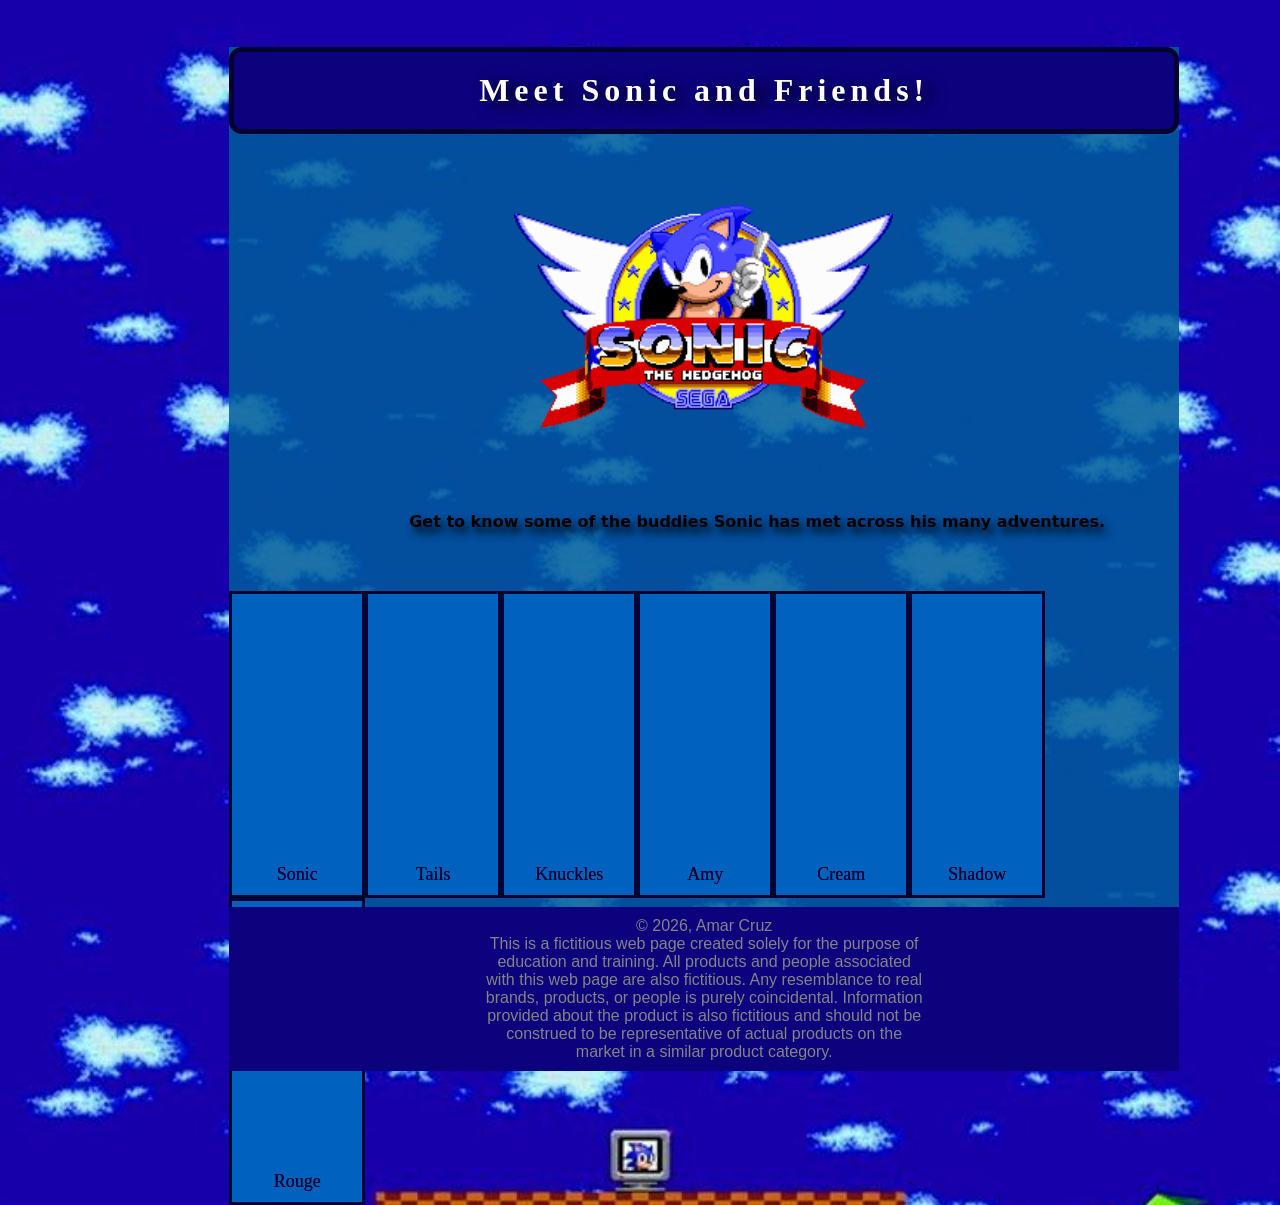
<file: gra1752p5AmarCruz2026/index.html>
<!doctype html>
<html>
<head>
<meta charset="utf-8">
<link href="https://db.onlinewebfonts.com/c/e13912ae2c5bc5bbe1ccf5ea353dc12e?family=NiseSegaSonic" rel="stylesheet">
<title>Sonic and Friends</title>
<style type="text/css">
wrapper {
    width: 1366px;
    height: 1024px;
    margin-right: 35px;
    margin-bottom: 0px;
    max-width: 1024px;
    margin-left: 35px;
    background-color: rgba(0,84,149,0.78);
}
main {
    width: 950px;
    background-color: rgba(0,92,156,0.85);
    height: 1024px;
    position: relative;
    left: 17.5%;
}
ul {
    padding: 0;
    margin: 0;
    font-size: large;
}
li {
    display: inline-block;
    color: rgba(0,2,48,1.00);
    float: left;
    background-size: cover;
    background-repeat: no-repeat;
    padding-top: 270px;
    list-style-type: none;
    padding-bottom: 10px;
    background-position: center 350%;
    width: 130px;
    text-align: center;
    background-color: #0061BE;
    border: medium solid rgba(0,2,48,1.00);
    position: relative;
    transition: all .5s;
    font-family: "NiseSegaSonic";
    text-shadow: 0px 0px;
}
footer {
    float: left;
    padding-left: 255px;
    padding-right: 255px;
    text-align: center;
    background-color: rgba(12,2,125,1.00);
    width: 440px;
    margin-left: 275px;
    margin-right: 275px;
    position: absolute;
    left: -275px;
    bottom: 0px;
    padding-top: 10px;
    padding-bottom: 10px;
    color: rgba(132,132,132,1.00);
    font-family: Impact, Haettenschweiler, "Franklin Gothic Bold", "Arial Black", sans-serif;
}
div {
    position: absolute;
    top: 544px;
}
li:hover {
    background-position: center 40%;
    text-shadow: 5px 5px 10px;
    letter-spacing: 2px;
}
#sonic {
    background-image: url(images/sonic.png);
    background-size: contain;
}
#tails {
    background-image: url(images/tails.png);
    background-size: contain;
}
#knuckles {
    background-image: url(images/knuckles.png);
    background-size: contain;
    background-position: 0% 445%;
}
#amy {
    background-image: url(images/amy.png);
    background-size: contain;
    background-position: 0% 404%;
}
#amy {
    background-image: url(images/amy.png);
    background-size: contain;
    background-position: 0% 404%;
}
#knuckles:hover {
    background-position: 0% 31%;
}
#amy:hover {
    background-position: 0% 31%;
}
#cream {
    background-image: url(images/cream.png);
    background-size: contain;
}
#shadow {
    background-image: url(images/shadow.png);
    background-size: contain;
}
#rouge {
    background-image: url(images/rouge.png);
    background-size: contain;
}
h1 {
    text-align: center;
    color: rgba(255,255,255,1.00);
    -webkit-box-shadow: inset 0px 0px;
    box-shadow: inset 0px 0px;
    position: relative;
    background-color: rgba(12,2,125,1.00);
    font-family: "NiseSegaSonic";
    padding-top: 20px;
    padding-bottom: 20px;
    text-shadow: 9px 4px 16px rgba(0,0,0,1.00);
    border: thick solid rgba(0,2,48,1.00);
    border-radius: 13px;
    letter-spacing: 5px;
}
body {
    background-image: url(images/background.jpg);
    background-repeat: repeat;
    background-size: cover;
#titlescreen {
    position: absolute;
    top: 158px;
    left: 30%;
    height: 222px;
    width: auto;
}
p {
    position: absolute;
    top: 449px;
    left: 180px;
    font-family: "Lucida Grande", "Lucida Sans Unicode", "Lucida Sans", "DejaVu Sans", Verdana, sans-serif;
    text-shadow: 4px 6px 9px rgba(0,0,0,1.00);
    font-weight: bolder;
}
</style>
</head>

<body>
	<wrapper>
      <main>
        <h1>Meet Sonic and Friends!</h1>
        <div>
          <nav>
            <ul>
              <a href="#" ><li id="sonic">Sonic</li></a>
              <a href="#" ><li id="tails">Tails</li></a>
              <a href="#" ><li id="knuckles">Knuckles</li></a>
              <a href="#" ><li id="amy">Amy</li></a>
              <a href="#" ><li id="cream">Cream</li></a>
              <a href="#" ><li id="shadow">Shadow</li></a>
              <a href="#" ><li id="rouge">Rouge</li></a>
            </ul>
          </nav>
        </div>
	    <strong><img src="images/titlescren.png" width="256" height="150" id="titlescreen" alt=""/></strong>
		<p>Get to know some of the buddies Sonic has met across his many adventures.</p>
<footer> © 2026, Amar Cruz<br>
          This is a fictitious web page created solely for the purpose of education and training. All products and people associated with this web page are also fictitious. Any resemblance to real brands, products, or people is purely coincidental. Information provided about the product is also fictitious and should not be construed to be representative of actual products on the market in a similar product category. </footer>
      </main>
    </wrapper>
</body>
</html>
</file>
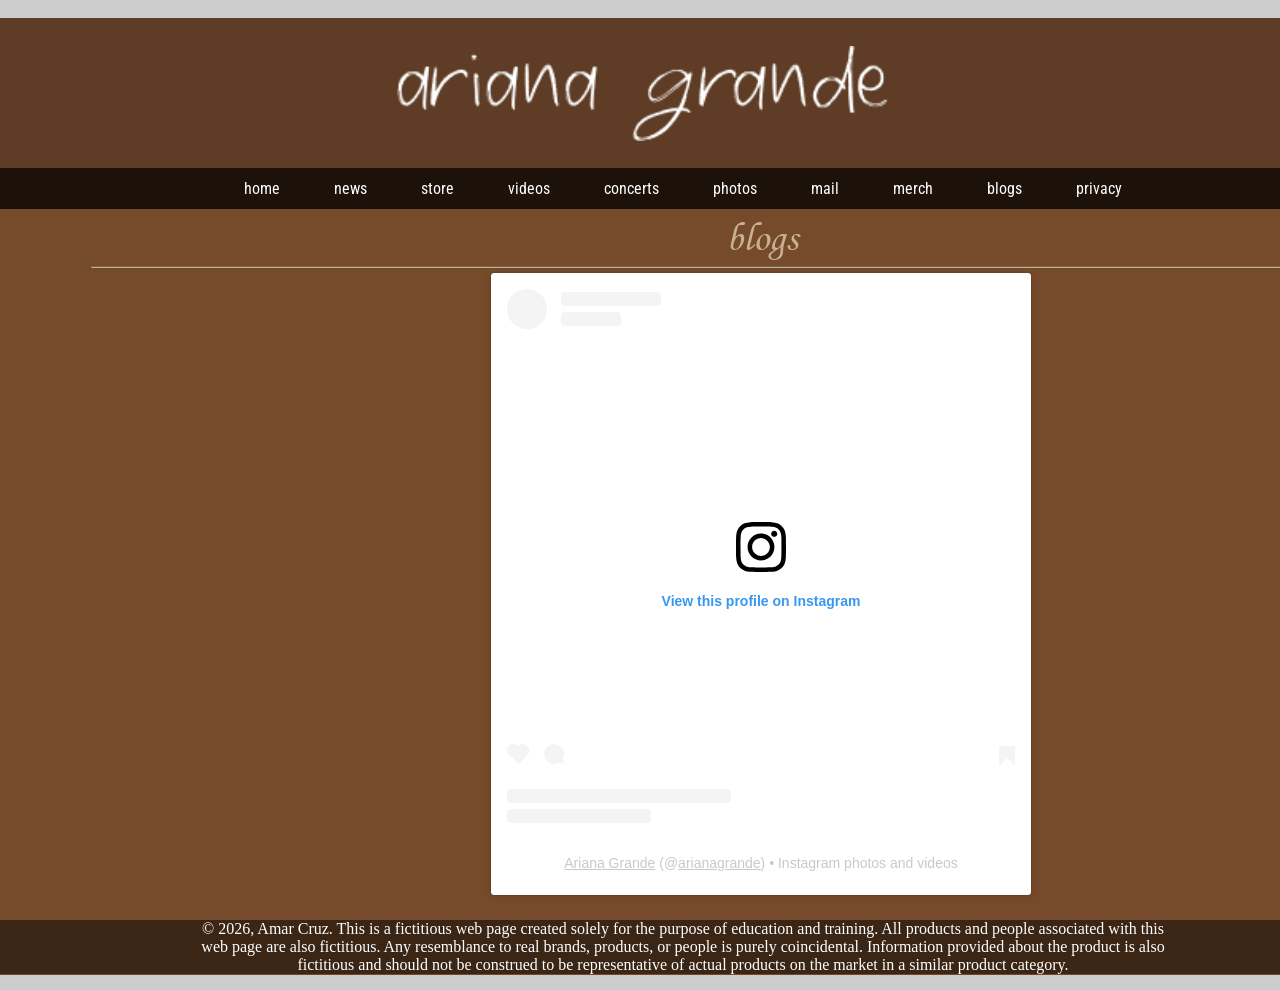
<file: gra1751p4AmarCruz2026/blogs.html>
<!doctype html>
<html>
<link href="styles.css" rel="stylesheet" type="text/css">
<!-- InstanceBegin template="/Templates/prototype.dwt" codeOutsideHTMLIsLocked="false" -->
<head>
<!-- InstanceBeginEditable name="head" -->
<!-- InstanceEndEditable -->
<br>
<link rel="preconnect" href="https://fonts.googleapis.com">
<link rel="preconnect" href="https://fonts.gstatic.com" crossorigin>
<link href="https://fonts.googleapis.com/css2?family=Roboto+Condensed:ital,wght@0,100..900;1,100..900&display=swap" rel="stylesheet">
<meta charset="utf-8">
<!-- InstanceBeginEditable name="doctitle" -->
<title>Ariana Grande | Blogs | Amar Cruz, 2026</title>
<!-- InstanceEndEditable -->
<link href="styles.css" rel="stylesheet" type="text/css">
</head>

	<body>
		<wrapper>
			<header>
			<img src="images/Ariana_Grande_2024.png" alt="" width="309" height="60" class="logo"/></header>
			<nav>
				  <ul>
					  <a href="index.html"><li>home</li></a>
					  <a href="news.html"><li>news</li></a>
					  <a href="store.html"><li>store</li></a>
					  <a href="videos.html"><li>videos</li></a>
					  <a href="concerts.html"><li>concerts</li></a>
					  <a href="photos.html"><li>photos</li></a>
					  <a href="mail.html"><li>mail</li></a>
					  <a href="merch.html"><li>merch</li></a>
					  <a href="blogs.html"><li>blogs</li></a>
					  <a href="privacy.html"><li>privacy</li></a>
				  </ul>
			</nav>
  	      <!-- InstanceBeginEditable name="EditRegion1" -->
	  	    <main>
			  <h1>
					blogs<hr>
			  </h1>
			  <blockquote class="instagram-media" data-instgrm-permalink="https://www.instagram.com/arianagrande/?utm_source=ig_embed&amp;utm_campaign=loading" data-instgrm-version="14" style=" background:#FFF; border:0; border-radius:3px; box-shadow:0 0 1px 0 rgba(0,0,0,0.5),0 1px 10px 0 rgba(0,0,0,0.15); margin: 1px; max-width:540px; min-width:326px; padding:0; width:99.375%; width:-webkit-calc(100% - 2px); width:calc(100% - 2px);"><div style="padding:16px;"> <a href="https://www.instagram.com/arianagrande/?utm_source=ig_embed&amp;utm_campaign=loading" style=" background:#FFFFFF; line-height:0; padding:0 0; text-align:center; text-decoration:none; width:100%;" target="_blank"> <div style=" display: flex; flex-direction: row; align-items: center;"> <div style="background-color: #F4F4F4; border-radius: 50%; flex-grow: 0; height: 40px; margin-right: 14px; width: 40px;"></div> <div style="display: flex; flex-direction: column; flex-grow: 1; justify-content: center;"> <div style=" background-color: #F4F4F4; border-radius: 4px; flex-grow: 0; height: 14px; margin-bottom: 6px; width: 100px;"></div> <div style=" background-color: #F4F4F4; border-radius: 4px; flex-grow: 0; height: 14px; width: 60px;"></div></div></div><div style="padding: 19% 0;"></div> <div style="display:block; height:50px; margin:0 auto 12px; width:50px;"><svg width="50px" height="50px" viewBox="0 0 60 60" version="1.1" xmlns="https://www.w3.org/2000/svg" xmlns:xlink="https://www.w3.org/1999/xlink"><g stroke="none" stroke-width="1" fill="none" fill-rule="evenodd"><g transform="translate(-511.000000, -20.000000)" fill="#000000"><g><path d="M556.869,30.41 C554.814,30.41 553.148,32.076 553.148,34.131 C553.148,36.186 554.814,37.852 556.869,37.852 C558.924,37.852 560.59,36.186 560.59,34.131 C560.59,32.076 558.924,30.41 556.869,30.41 M541,60.657 C535.114,60.657 530.342,55.887 530.342,50 C530.342,44.114 535.114,39.342 541,39.342 C546.887,39.342 551.658,44.114 551.658,50 C551.658,55.887 546.887,60.657 541,60.657 M541,33.886 C532.1,33.886 524.886,41.1 524.886,50 C524.886,58.899 532.1,66.113 541,66.113 C549.9,66.113 557.115,58.899 557.115,50 C557.115,41.1 549.9,33.886 541,33.886 M565.378,62.101 C565.244,65.022 564.756,66.606 564.346,67.663 C563.803,69.06 563.154,70.057 562.106,71.106 C561.058,72.155 560.06,72.803 558.662,73.347 C557.607,73.757 556.021,74.244 553.102,74.378 C549.944,74.521 548.997,74.552 541,74.552 C533.003,74.552 532.056,74.521 528.898,74.378 C525.979,74.244 524.393,73.757 523.338,73.347 C521.94,72.803 520.942,72.155 519.894,71.106 C518.846,70.057 518.197,69.06 517.654,67.663 C517.244,66.606 516.755,65.022 516.623,62.101 C516.479,58.943 516.448,57.996 516.448,50 C516.448,42.003 516.479,41.056 516.623,37.899 C516.755,34.978 517.244,33.391 517.654,32.338 C518.197,30.938 518.846,29.942 519.894,28.894 C520.942,27.846 521.94,27.196 523.338,26.654 C524.393,26.244 525.979,25.756 528.898,25.623 C532.057,25.479 533.004,25.448 541,25.448 C548.997,25.448 549.943,25.479 553.102,25.623 C556.021,25.756 557.607,26.244 558.662,26.654 C560.06,27.196 561.058,27.846 562.106,28.894 C563.154,29.942 563.803,30.938 564.346,32.338 C564.756,33.391 565.244,34.978 565.378,37.899 C565.522,41.056 565.552,42.003 565.552,50 C565.552,57.996 565.522,58.943 565.378,62.101 M570.82,37.631 C570.674,34.438 570.167,32.258 569.425,30.349 C568.659,28.377 567.633,26.702 565.965,25.035 C564.297,23.368 562.623,22.342 560.652,21.575 C558.743,20.834 556.562,20.326 553.369,20.18 C550.169,20.033 549.148,20 541,20 C532.853,20 531.831,20.033 528.631,20.18 C525.438,20.326 523.257,20.834 521.349,21.575 C519.376,22.342 517.703,23.368 516.035,25.035 C514.368,26.702 513.342,28.377 512.574,30.349 C511.834,32.258 511.326,34.438 511.181,37.631 C511.035,40.831 511,41.851 511,50 C511,58.147 511.035,59.17 511.181,62.369 C511.326,65.562 511.834,67.743 512.574,69.651 C513.342,71.625 514.368,73.296 516.035,74.965 C517.703,76.634 519.376,77.658 521.349,78.425 C523.257,79.167 525.438,79.673 528.631,79.82 C531.831,79.965 532.853,80.001 541,80.001 C549.148,80.001 550.169,79.965 553.369,79.82 C556.562,79.673 558.743,79.167 560.652,78.425 C562.623,77.658 564.297,76.634 565.965,74.965 C567.633,73.296 568.659,71.625 569.425,69.651 C570.167,67.743 570.674,65.562 570.82,62.369 C570.966,59.17 571,58.147 571,50 C571,41.851 570.966,40.831 570.82,37.631"></path></g></g></g></svg></div><div style="padding-top: 8px;"> <div style=" color:#3897f0; font-family:Arial,sans-serif; font-size:14px; font-style:normal; font-weight:550; line-height:18px;">View this profile on Instagram</div></div><div style="padding: 12.5% 0;"></div> <div style="display: flex; flex-direction: row; margin-bottom: 14px; align-items: center;"><div> <div style="background-color: #F4F4F4; border-radius: 50%; height: 12.5px; width: 12.5px; transform: translateX(0px) translateY(7px);"></div> <div style="background-color: #F4F4F4; height: 12.5px; transform: rotate(-45deg) translateX(3px) translateY(1px); width: 12.5px; flex-grow: 0; margin-right: 14px; margin-left: 2px;"></div> <div style="background-color: #F4F4F4; border-radius: 50%; height: 12.5px; width: 12.5px; transform: translateX(9px) translateY(-18px);"></div></div><div style="margin-left: 8px;"> <div style=" background-color: #F4F4F4; border-radius: 50%; flex-grow: 0; height: 20px; width: 20px;"></div> <div style=" width: 0; height: 0; border-top: 2px solid transparent; border-left: 6px solid #f4f4f4; border-bottom: 2px solid transparent; transform: translateX(16px) translateY(-4px) rotate(30deg)"></div></div><div style="margin-left: auto;"> <div style=" width: 0px; border-top: 8px solid #F4F4F4; border-right: 8px solid transparent; transform: translateY(16px);"></div> <div style=" background-color: #F4F4F4; flex-grow: 0; height: 12px; width: 16px; transform: translateY(-4px);"></div> <div style=" width: 0; height: 0; border-top: 8px solid #F4F4F4; border-left: 8px solid transparent; transform: translateY(-4px) translateX(8px);"></div></div></div> <div style="display: flex; flex-direction: column; flex-grow: 1; justify-content: center; margin-bottom: 24px;"> <div style=" background-color: #F4F4F4; border-radius: 4px; flex-grow: 0; height: 14px; margin-bottom: 6px; width: 224px;"></div> <div style=" background-color: #F4F4F4; border-radius: 4px; flex-grow: 0; height: 14px; width: 144px;"></div></div></a><p style=" color:#c9c8cd; font-family:Arial,sans-serif; font-size:14px; line-height:17px; margin-bottom:0; margin-top:8px; overflow:hidden; padding:8px 0 7px; text-align:center; text-overflow:ellipsis; white-space:nowrap;"><a href="https://www.instagram.com/arianagrande/?utm_source=ig_embed&amp;utm_campaign=loading" style=" color:#c9c8cd; font-family:Arial,sans-serif; font-size:14px; font-style:normal; font-weight:normal; line-height:17px;" target="_blank">Ariana Grande</a> (@<a href="https://www.instagram.com/arianagrande/?utm_source=ig_embed&amp;utm_campaign=loading" style=" color:#c9c8cd; font-family:Arial,sans-serif; font-size:14px; font-style:normal; font-weight:normal; line-height:17px;" target="_blank">arianagrande</a>) • Instagram photos and videos</p></div></blockquote>
<script async src="//www.instagram.com/embed.js"></script>
		  </main>
  	      <!-- InstanceEndEditable -->
<footer>
	<p>© 2026, Amar Cruz. This is a fictitious web page created solely for the purpose of education and training. All products and people associated with this web page are also fictitious. Any resemblance to real brands, products, or people is purely coincidental. Information provided about the product is also fictitious and should not be construed to be representative of actual products on the market in a similar product category.</p>	
	</footer>
        </wrapper>
	</body>
<!-- InstanceEnd --></html>
</file>
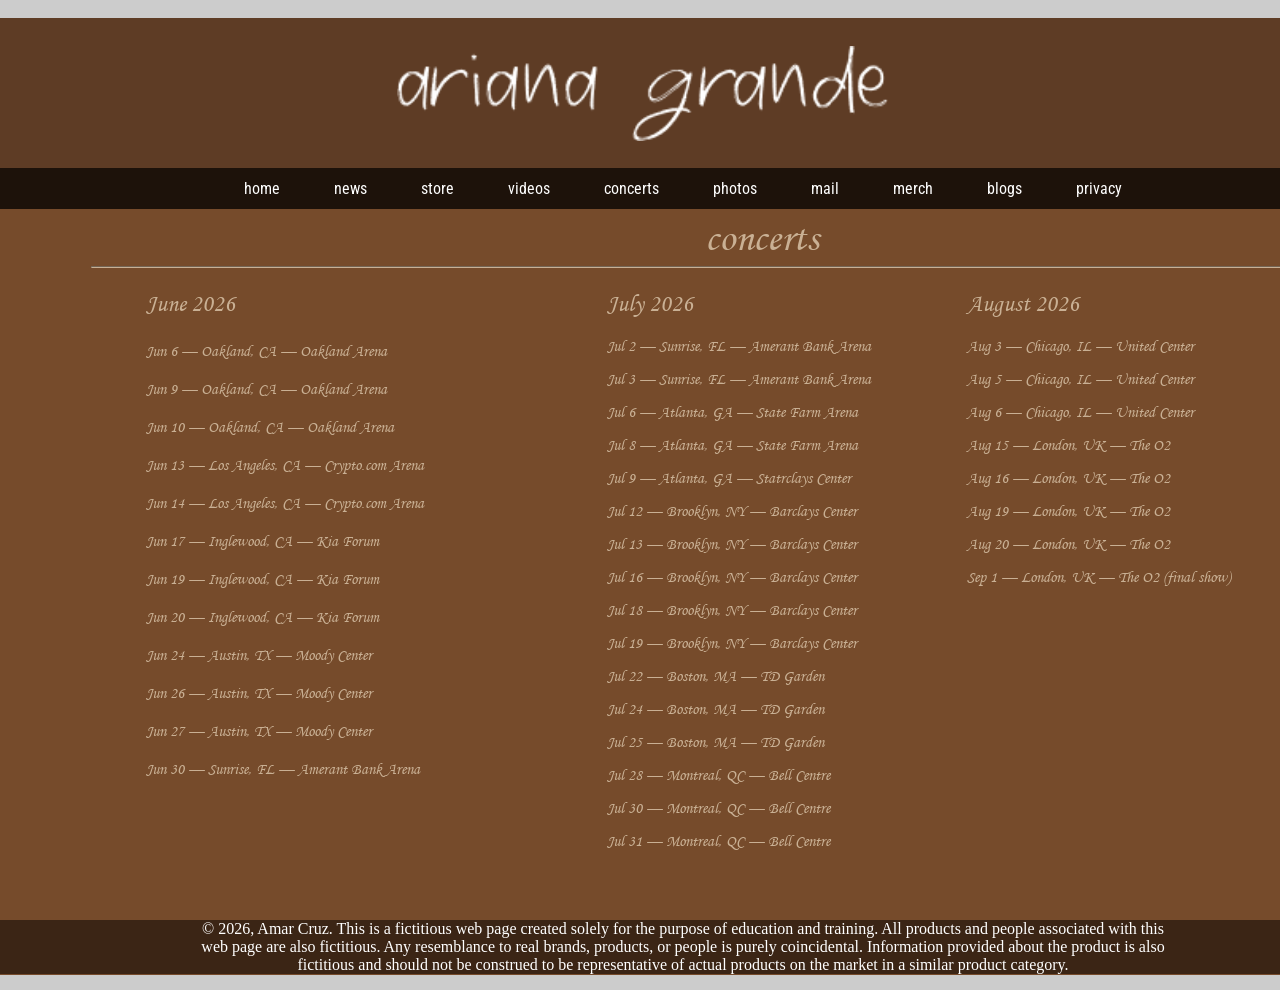
<file: gra1751p4AmarCruz2026/concerts.html>
<!doctype html>
<html>
<link href="styles.css" rel="stylesheet" type="text/css">
<!-- InstanceBegin template="/Templates/prototype.dwt" codeOutsideHTMLIsLocked="false" -->
<head>
<!-- InstanceBeginEditable name="head" -->
<!-- InstanceEndEditable -->
<br>
<link rel="preconnect" href="https://fonts.googleapis.com">
<link rel="preconnect" href="https://fonts.gstatic.com" crossorigin>
<link href="https://fonts.googleapis.com/css2?family=Roboto+Condensed:ital,wght@0,100..900;1,100..900&display=swap" rel="stylesheet">
<meta charset="utf-8">
<!-- InstanceBeginEditable name="doctitle" -->
<title>Ariana Grande | Concerts | Amar Cruz, 2026</title>
<!-- InstanceEndEditable -->
<link href="styles.css" rel="stylesheet" type="text/css">
</head>

	<body>
		<wrapper>
			<header>
			<img src="images/Ariana_Grande_2024.png" alt="" width="309" height="60" class="logo"/></header>
			<nav>
				  <ul>
					  <a href="index.html"><li>home</li></a>
					  <a href="news.html"><li>news</li></a>
					  <a href="store.html"><li>store</li></a>
					  <a href="videos.html"><li>videos</li></a>
					  <a href="concerts.html"><li>concerts</li></a>
					  <a href="photos.html"><li>photos</li></a>
					  <a href="mail.html"><li>mail</li></a>
					  <a href="merch.html"><li>merch</li></a>
					  <a href="blogs.html"><li>blogs</li></a>
					  <a href="privacy.html"><li>privacy</li></a>
				  </ul>
			</nav>
  	      <!-- InstanceBeginEditable name="EditRegion1" -->
  	      <main>
			  <h1>
					concerts<hr>
			  </h1>
			  <br>
			<div class="list1">
					<h3>
						June 2026
			  		</h3>
				<ul>
					<li>Jun 6 — Oakland, CA — Oakland Arena</li>
					<li>Jun 9 — Oakland, CA — Oakland Arena</li>
					<li>Jun 10 — Oakland, CA — Oakland Arena</li>
					<li>Jun 13 — Los Angeles, CA — Crypto.com Arena</li>
					<li>Jun 14 — Los Angeles, CA — Crypto.com Arena</li>
					<li>Jun 17 — Inglewood, CA — Kia Forum</li>
					<li>Jun 19 — Inglewood, CA — Kia Forum</li>
					<li>Jun 20 — Inglewood, CA — Kia Forum</li>
					<li>Jun 24 — Austin, TX — Moody Center</li>
					<li>Jun 26 — Austin, TX — Moody Center</li>
					<li>Jun 27 — Austin, TX — Moody Center</li>
					<li>Jun 30 — Sunrise, FL — Amerant Bank Arena</li>
				</ul>
			</div>
			<div class="list2">
				  <h3> July 2026</h3>
				  <ul>
				    <li>Jul 2 — Sunrise, FL — Amerant Bank Arena</li>
				    <li>Jul 3 — Sunrise, FL — Amerant Bank Arena</li>
				    <li>Jul 6 — Atlanta, GA — State Farm Arena</li>
				    <li>Jul 8 — Atlanta, GA — State Farm Arena</li>
				    <li>Jul 9 — Atlanta, GA — Statrclays Center</li>
				    <li>Jul 12 — Brooklyn, NY — Barclays Center</li>
				    <li>Jul 13 — Brooklyn, NY — Barclays Center</li>
				    <li>Jul 16 — Brooklyn, NY — Barclays Center</li>
				    <li>Jul 18 — Brooklyn, NY — Barclays Center</li>
				    <li>Jul 19 — Brooklyn, NY — Barclays Center</li>
				    <li>Jul 22 — Boston, MA — TD Garden</li>
					<li>Jul 24 — Boston, MA — TD Garden</li>
					<li>Jul 25 — Boston, MA — TD Garden</li>
					<li>Jul 28 — Montreal, QC — Bell Centre</li>
					<li>Jul 30 — Montreal, QC — Bell Centre</li>
					<li>Jul 31 — Montreal, QC — Bell Centre</li>
			      </ul>
		    </div>
			<div class="list3">
			  <h3>August 2026</h3>
			  <ul>
			    <li>Aug 3 — Chicago, IL — United Center</li>
			    <li>Aug 5 — Chicago, IL — United Center</li>
			    <li>Aug 6 — Chicago, IL — United Center</li>
			    <li>Aug 15 — London, UK — The O2</li>
			    <li>Aug 16 — London, UK — The O2</li>
			    <li>Aug 19 — London, UK — The O2</li>
			    <li>Aug 20 — London, UK — The O2</li>
			    <li>Sep 1 — London, UK — The O2 (final show)</li>
		      </ul>
		    </div>
	      </main>
			
  	      <!-- InstanceEndEditable -->
<footer>
	<p>© 2026, Amar Cruz. This is a fictitious web page created solely for the purpose of education and training. All products and people associated with this web page are also fictitious. Any resemblance to real brands, products, or people is purely coincidental. Information provided about the product is also fictitious and should not be construed to be representative of actual products on the market in a similar product category.</p>	
	</footer>
        </wrapper>
	</body>
<!-- InstanceEnd --></html>
</file>
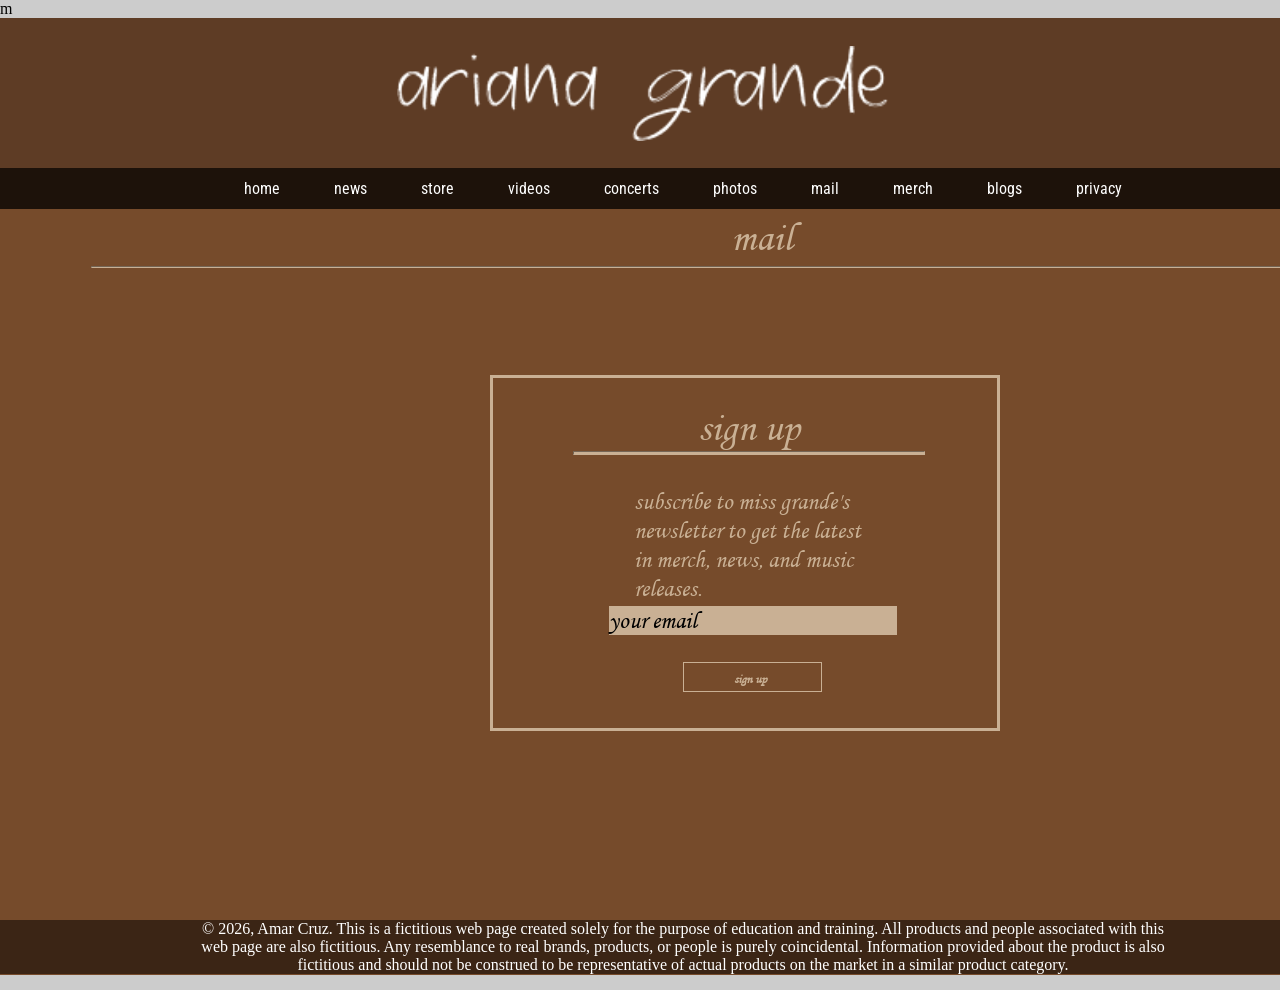
<file: gra1751p4AmarCruz2026/mail.html>
m<!doctype html>
<html>
<link href="styles.css" rel="stylesheet" type="text/css">
<!-- InstanceBegin template="/Templates/prototype.dwt" codeOutsideHTMLIsLocked="false" -->
<head>
<!-- InstanceBeginEditable name="head" -->
<!-- InstanceEndEditable -->
<br>
<link rel="preconnect" href="https://fonts.googleapis.com">
<link rel="preconnect" href="https://fonts.gstatic.com" crossorigin>
<link href="https://fonts.googleapis.com/css2?family=Roboto+Condensed:ital,wght@0,100..900;1,100..900&display=swap" rel="stylesheet">
<meta charset="utf-8">
<!-- InstanceBeginEditable name="doctitle" -->
<title>Ariana Grande | Mail | Amar Cruz, 2026</title>
<!-- InstanceEndEditable -->
<link href="styles.css" rel="stylesheet" type="text/css">
</head>

	<body>
		<wrapper>
			<header>
			<img src="images/Ariana_Grande_2024.png" alt="" width="309" height="60" class="logo"/></header>
			<nav>
				  <ul>
					  <a href="index.html"><li>home</li></a>
					  <a href="news.html"><li>news</li></a>
					  <a href="store.html"><li>store</li></a>
					  <a href="videos.html"><li>videos</li></a>
					  <a href="concerts.html"><li>concerts</li></a>
					  <a href="photos.html"><li>photos</li></a>
					  <a href="mail.html"><li>mail</li></a>
					  <a href="merch.html"><li>merch</li></a>
					  <a href="blogs.html"><li>blogs</li></a>
					  <a href="privacy.html"><li>privacy</li></a>
				  </ul>
			</nav>
  	      <!-- InstanceBeginEditable name="EditRegion1" -->
	  	    <main>
	  	      
			  <h1>
					mail<hr>
				</h1>
				
			  <div class="mailbox">
					<h1>sign up</h1>
				  
			    <hr>
			    <h3>
					subscribe to miss grande's<br>
					newsletter to get the latest<br>
					in merch, news, and music<br>
					releases.
				</h3>
				  <div>
					  <h3>
						  your email
					  </h3>
				  </div>
				  <div class="signupbox"><h5>sign up</h5></div>
			  </div>
				
			</main>
  	      <!-- InstanceEndEditable -->
<footer>
	<p>© 2026, Amar Cruz. This is a fictitious web page created solely for the purpose of education and training. All products and people associated with this web page are also fictitious. Any resemblance to real brands, products, or people is purely coincidental. Information provided about the product is also fictitious and should not be construed to be representative of actual products on the market in a similar product category.</p>	
	</footer>
        </wrapper>
	</body>
<!-- InstanceEnd --></html>
</file>
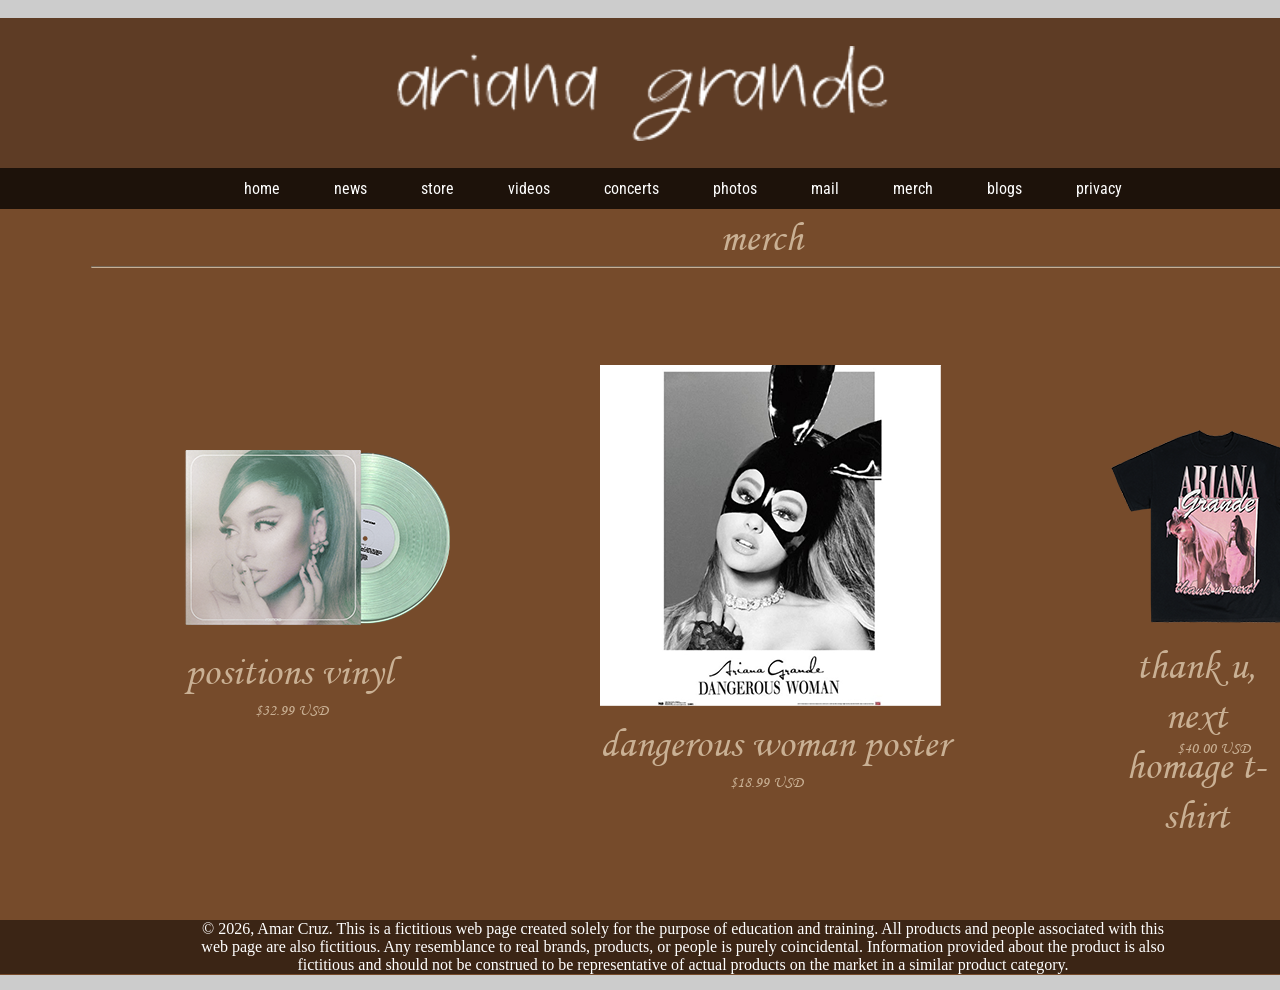
<file: gra1751p4AmarCruz2026/merch.html>
<!doctype html>
<html>
<link href="styles.css" rel="stylesheet" type="text/css">
<!-- InstanceBegin template="/Templates/prototype.dwt" codeOutsideHTMLIsLocked="false" -->
<head>
<!-- InstanceBeginEditable name="head" -->
<!-- InstanceEndEditable -->
<br>
<link rel="preconnect" href="https://fonts.googleapis.com">
<link rel="preconnect" href="https://fonts.gstatic.com" crossorigin>
<link href="https://fonts.googleapis.com/css2?family=Roboto+Condensed:ital,wght@0,100..900;1,100..900&display=swap" rel="stylesheet">
<meta charset="utf-8">
<!-- InstanceBeginEditable name="doctitle" -->
<title>Ariana Grande | Merch | Amar Cruz, 2026</title>
<!-- InstanceEndEditable -->
<link href="styles.css" rel="stylesheet" type="text/css">
</head>

	<body>
		<wrapper>
			<header>
			<img src="images/Ariana_Grande_2024.png" alt="" width="309" height="60" class="logo"/></header>
			<nav>
				  <ul>
					  <a href="index.html"><li>home</li></a>
					  <a href="news.html"><li>news</li></a>
					  <a href="store.html"><li>store</li></a>
					  <a href="videos.html"><li>videos</li></a>
					  <a href="concerts.html"><li>concerts</li></a>
					  <a href="photos.html"><li>photos</li></a>
					  <a href="mail.html"><li>mail</li></a>
					  <a href="merch.html"><li>merch</li></a>
					  <a href="blogs.html"><li>blogs</li></a>
					  <a href="privacy.html"><li>privacy</li></a>
				  </ul>
			</nav>
  	      <!-- InstanceBeginEditable name="EditRegion1" -->
	  	    <main>
				<h1>
					merch<hr>
				</h1>
              <div>
				  <img src="images/vinyl.png" alt="" width="265" height="175" id="vinyl"/>
				  <h1 class="vinyltext">positions vinyl</h1>
				  <h4 class="vinylprice">$32.99 USD</h4>
				</div>
              <div>
				  <img src="images/poster.png" alt="" width="341" height="341" id="poster"/>
			    <h1 class="postertext">dangerous woman poster</h1>
				  <h4 class="posterprice">$18.99 USD</h4>
			  </div>
              <div>
				  <img src="images/tshirt.png" alt="" width="208" height="193" id="tshirt"/>
			    <h1 class="tshirttxt">thank u, next<br>
					homage t-shirt</h1>
				  <h4 class="tshirtprice">$40.00 USD</h4>
				</div>
            </main>
  	      <!-- InstanceEndEditable -->
<footer>
	<p>© 2026, Amar Cruz. This is a fictitious web page created solely for the purpose of education and training. All products and people associated with this web page are also fictitious. Any resemblance to real brands, products, or people is purely coincidental. Information provided about the product is also fictitious and should not be construed to be representative of actual products on the market in a similar product category.</p>	
	</footer>
        </wrapper>
	</body>
<!-- InstanceEnd --></html>
</file>
<file: gra1751p4AmarCruz2026/styles.css>
@import url("webfonts/Monotype_Corvisa/stylesheet.css");
body {
    padding: 0;
    margin: 0;
    background-color: #ccc;
}
wrapper {
    width: 1366px;
    margin: 0 auto;
    display: block;
    background-color: #fff;
}
header {
    background-color: #5e3c25;
    float: none;
    height: 150px;
    position: relative;
}
.logo {
    position: absolute;
    text-align: center;
    width: 491px;
    height: auto;
    right: 35%;
    top: 28px;
}
footer {
    font-size: 16px;
    padding-right: 200px;
    padding-left: 200px;
    text-align: center;
    background-color: rgba(0,0,0,0.50);
    color: rgba(255,255,255,1.00);
    margin-top: -71px;
}
nav {
    background-color: rgba(0,0,0,0.50);
    text-align: center;
    z-index: 21;
    position: relative;
}
nav ul {
    padding: 0;
    margin: 0;
    z-index: 18;
    background-color: rgba(0,0,0,0.50);

}
ul a li {
    display: inline-block;
    color: #fff;
    padding-top: 11px;
    padding-right: 25px;
    padding-left: 25px;
    padding-bottom: 11px;
    font-family: "Roboto Condensed";
    font-size: 16px;
    z-index: 11;
}

.roboto-condensed{
  font-family: "Roboto Condensed", sans-serif;
  font-optical-sizing: auto;
  font-style: normal;
}

#center {
	
}
ul a li:hover {
    text-decoration: underline;
    color: #4c0001;

}
#home {
    background-size: cover;
    background-image: url(images/home-page.jpg);
    background-position: center center;
}
main {
    height: 830px;
    z-index: -10;
    margin-top: -64px;
    background-color: #764b2b;
    position: static;
    padding-top: 0px;
}
#news1 {
    position: absolute;
    top: 279px;
    left: 121px;
}
.news1table {
    width: 575px;
    height: 125px;
    position: absolute;
    top: 663px;
    border-radius: 1;
    left: 120px;
    border-style: solid;
    border-color: #c9b094;
}
h2 {
    font-family: "Monotype Corvisa";
    color: #c9b094;
    font-weight: lighter;
    font-style: normal;
    top: -18px;
    left: 26px;
    position: absolute;
    font-size: 37px;
}
.news1line {
    width: 467px;
}
#pnews1 {
    position: absolute;
    top: 44px;
    color: #c9b094;
    font-family: "Monotype Corvisa";
    left: 21px;
}




#news {
    background-color: #764b2b;
}
h1 {
    position: absolute;
    top: 197px;
    font-family: "Monotype Corvisa";
    color: #c9b094;
    font-weight: lighter;
    font-size: 40px;
    text-align: center;
    left: 91px;
    margin-top: 16px;
}
hr {
    width: 1339px;
    background-color: #c9b094;
    margin-top: 3px;
    border-color: #c9b094;
}
#news hr {
}

#news2 {
    position: absolute;
    top: 284px;
    left: 778px;
}
#news3 {
    position: absolute;
    top: 284px;
    left: 1113px;
}
#news4 {
    position: absolute;
    left: 778px;
    top: 576px;
}
#news5 {
    position: absolute;
    left: 1113px;
    top: 576px;
}
#newstable2 {
    position: absolute;
    top: 470px;
    left: 778px;
    border-style: solid;
    width: 274px;
    height: 68px;
    border-color: #c9b094;
}
#newstable3 {
    left: 1113px;
    position: absolute;
    top: 470px;
    border-style: solid;
    width: 274px;
    height: 68px;
    border-color: #c9b094;
}
#newstable4 {
    position: absolute;
    left: 778px;
    top: 760px;
    border-style: solid;
    width: 274px;
    height: 68px;
    border-color: #c9b094;
}
#newstable5 {
    top: 760px;
    left: 1113px;
    position: absolute;
    border-style: solid;
    width: 274px;
    height: 68px;
    border-color: #c9b094;
}
h3 {
    font-family: "Monotype Corvisa";
    color: #c9b094;
    font-weight: lighter;
    font-size: x-large;
}
.news2txt {
    position: absolute;
    top: -19px;
    left: 12px;
}
.news3txt {
    position: absolute;
    top: -19px;
}
.news4txt {
    position: absolute;
    top: -19px;
    left: 12px;
}
.news5txt {
    position: absolute;
    top: -19px;
    left: 12px;
}
iframe {
    position: absolute;
    top: 340px;
    left: 340px;
}
.music1 {
    position: absolute;
    top: 390px;
    left: 190px;
}
.music3 {
    top: 390px;
    position: absolute;
    left: 1090px;
}

.music2 {
    position: absolute;
    top: 390px;
    left: 640px;
}
.musictable {
    width: 224px;
    height: 58px;
    border-style: solid;
    border-color: #c9b094;
}
.musictxt {
    text-align: center;
    margin-top: 15px;




}
div ul {
    font-family: "Monotype Corvisa";
    list-style-type: none;
    padding-left: 0px;
}
.list1 {
    color: #c9b094;
    position: absolute;
    top: 265px;
    left: 146px;
}
.list2 {
    color: #c9b094;
    position: absolute;
    top: 265px;
    left: 607px;
}
.list3 {
    color: #c9b094;
    position: absolute;
    top: 265px;
    left: 967px;
}
.list1 ul li {
    margin-bottom: 20px;
}
.list2 ul li {
    margin-bottom: 20px;
    margin-top: -5px;
}
.list3 ul li {
    margin-bottom: 20px;
    margin-top: -5px;
}
.photo1 {
    position: absolute;
    top: 330px;
    left: 121px;
}
.photo2 {
    position: absolute;
    top: 330px;
    left: 512px;
}
.photo3 {
    position: absolute;
    top: 330px;
    left: 1074px;
}

.mailbox {
    width: 504px;
    height: 350px;
    position: absolute;
    top: 375px;
    border-style: solid;
    border-color: #c9b094;
    left: 490px;
}
.mailbox h1 {
    margin: 0;
    position: absolute;
    top: 25px;
    left: 205px;
}
.mailbox hr {
    position: absolute;
    top: 70px;
    width: 350px;
    height: 2px;
    left: 80px;
}
.mailbox h3 {
    position: absolute;
    top: 85px;
    left: 141px;
}
.mailbox div h3 {
    color: rgba(0,0,0,1.00);
    background-color: #c9b094;
    position: absolute;
    top: 204px;
    left: 116px;
    padding-right: 200px;
}
.mailbox div h5 {
    position: absolute;
    top: -14px;
    left: 50px;
}
.signupbox {
    width: 137px;
    height: 28px;
    font-family: "Monotype Corvisa";
    color: #c9b094;
    text-align: center;
    border: thin solid #c9b094;
    position: absolute;
    top: 284px;
    left: 190px;
}

#vinyl {
    position: absolute;
    top: 450px;
    left: 185px;
}
.vinyltext {
    position: absolute;
    left: 185px;
    top: 631px;
}
.postertext {
    position: absolute;
    left: 600px;
    top: 703px;
}
h4 {
    font-weight: lighter;
    font-family: "Monotype Corvisa";
    color: #c9b094;
}
.tshirtprice {
    position: absolute;
    top: 718px;
    left: 1177px;
}


.vinylprice {
    color: #c9b094;
    font-family: "Monotype Corvisa";
    position: absolute;
    top: 680px;
    left: 255px;
}
.posterprice {
    color: #c9b094;
    font-family: "Monotype Corvisa";
    position: absolute;
    top: 752px;
    left: 730px;
}
.tshirttxt {
    position: absolute;
    top: 625px;
    left: 1111px;
}



#poster {
    position: absolute;
    top: 365px;
    left: 600px;
}
#tshirt {
    position: absolute;
    top: 430px;
    left: 1111px;
}
.instagram-media {
    position: absolute;
    top: 272px;
    left: 490px;
}

.privacybox {
    width: 857px;
    height: 321px;
    border-style: solid;
    border-color: #c9b094;
    position: absolute;
    top: 400px;
    left: 325px;
}
.privacytxt {
    position: absolute;
    top: 40px;
    left: 0px;
    text-align: center;
    font-size: 30px;
}
</file>
